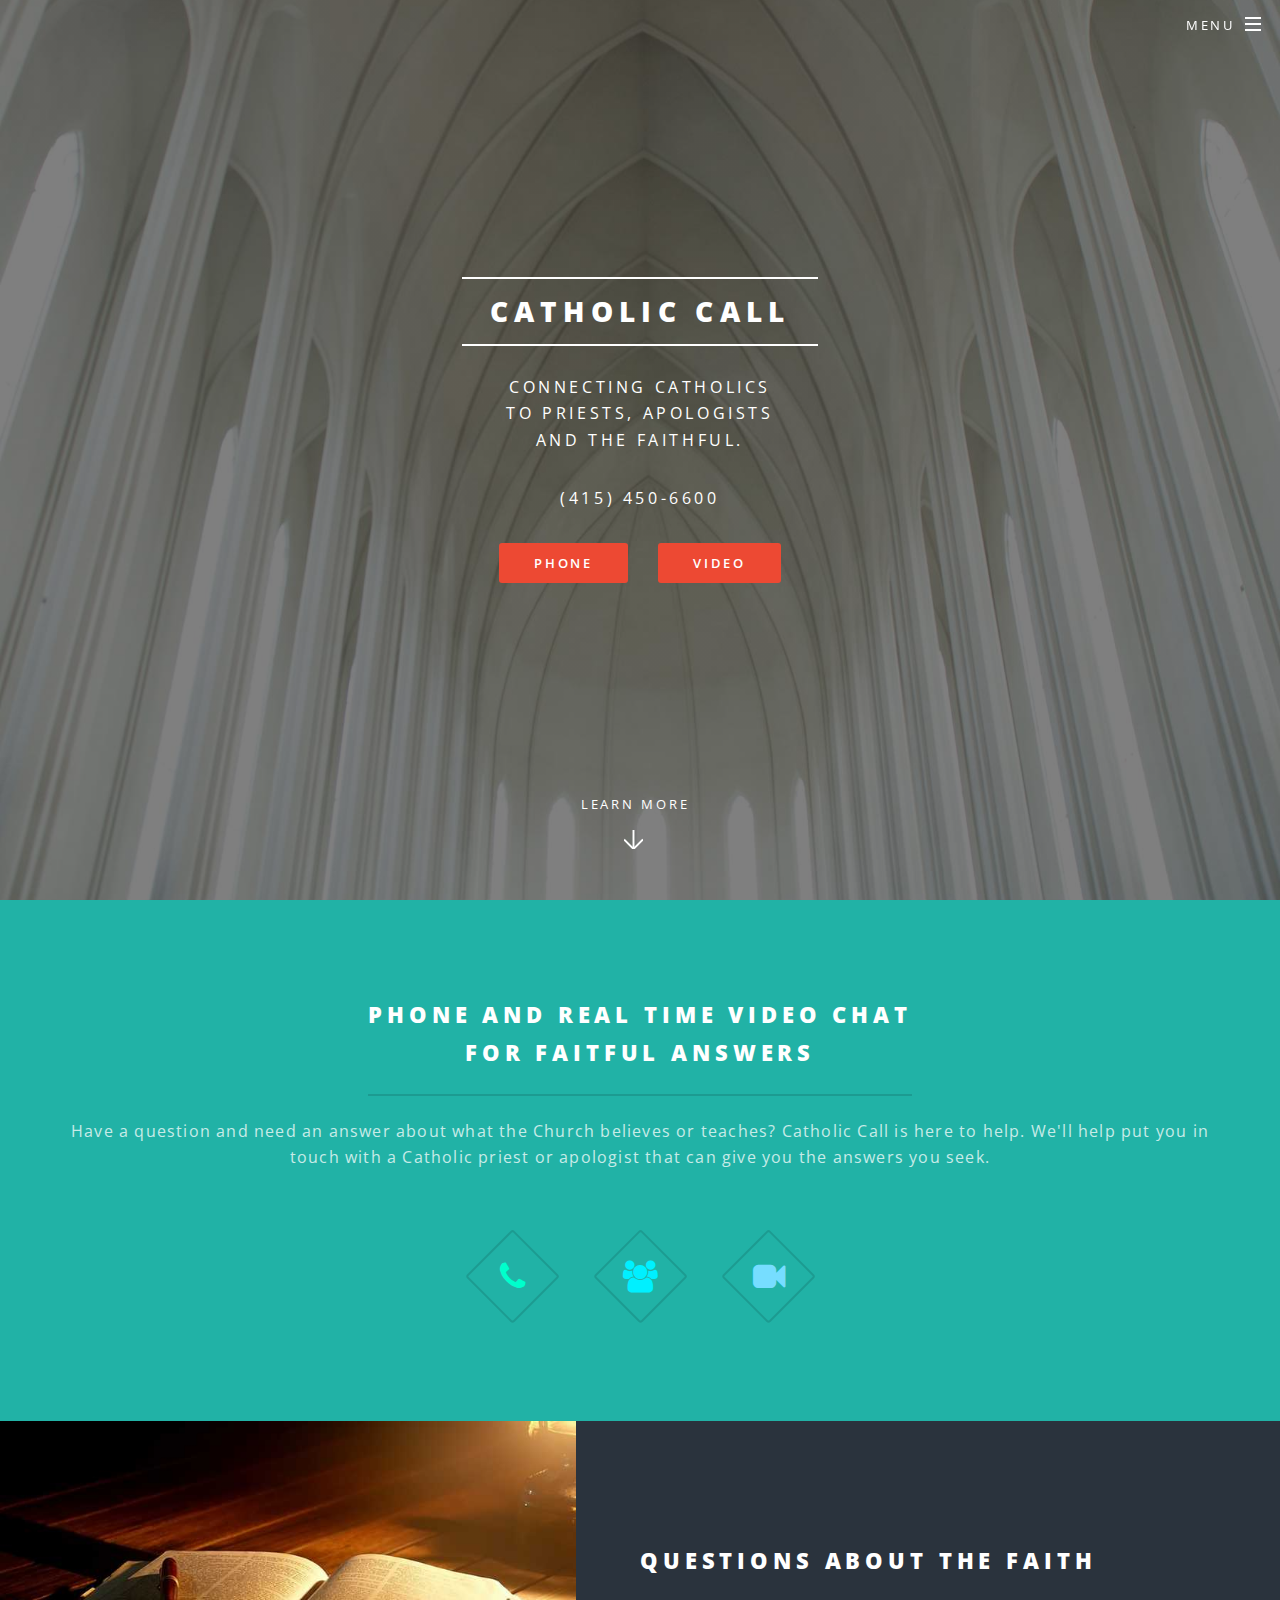
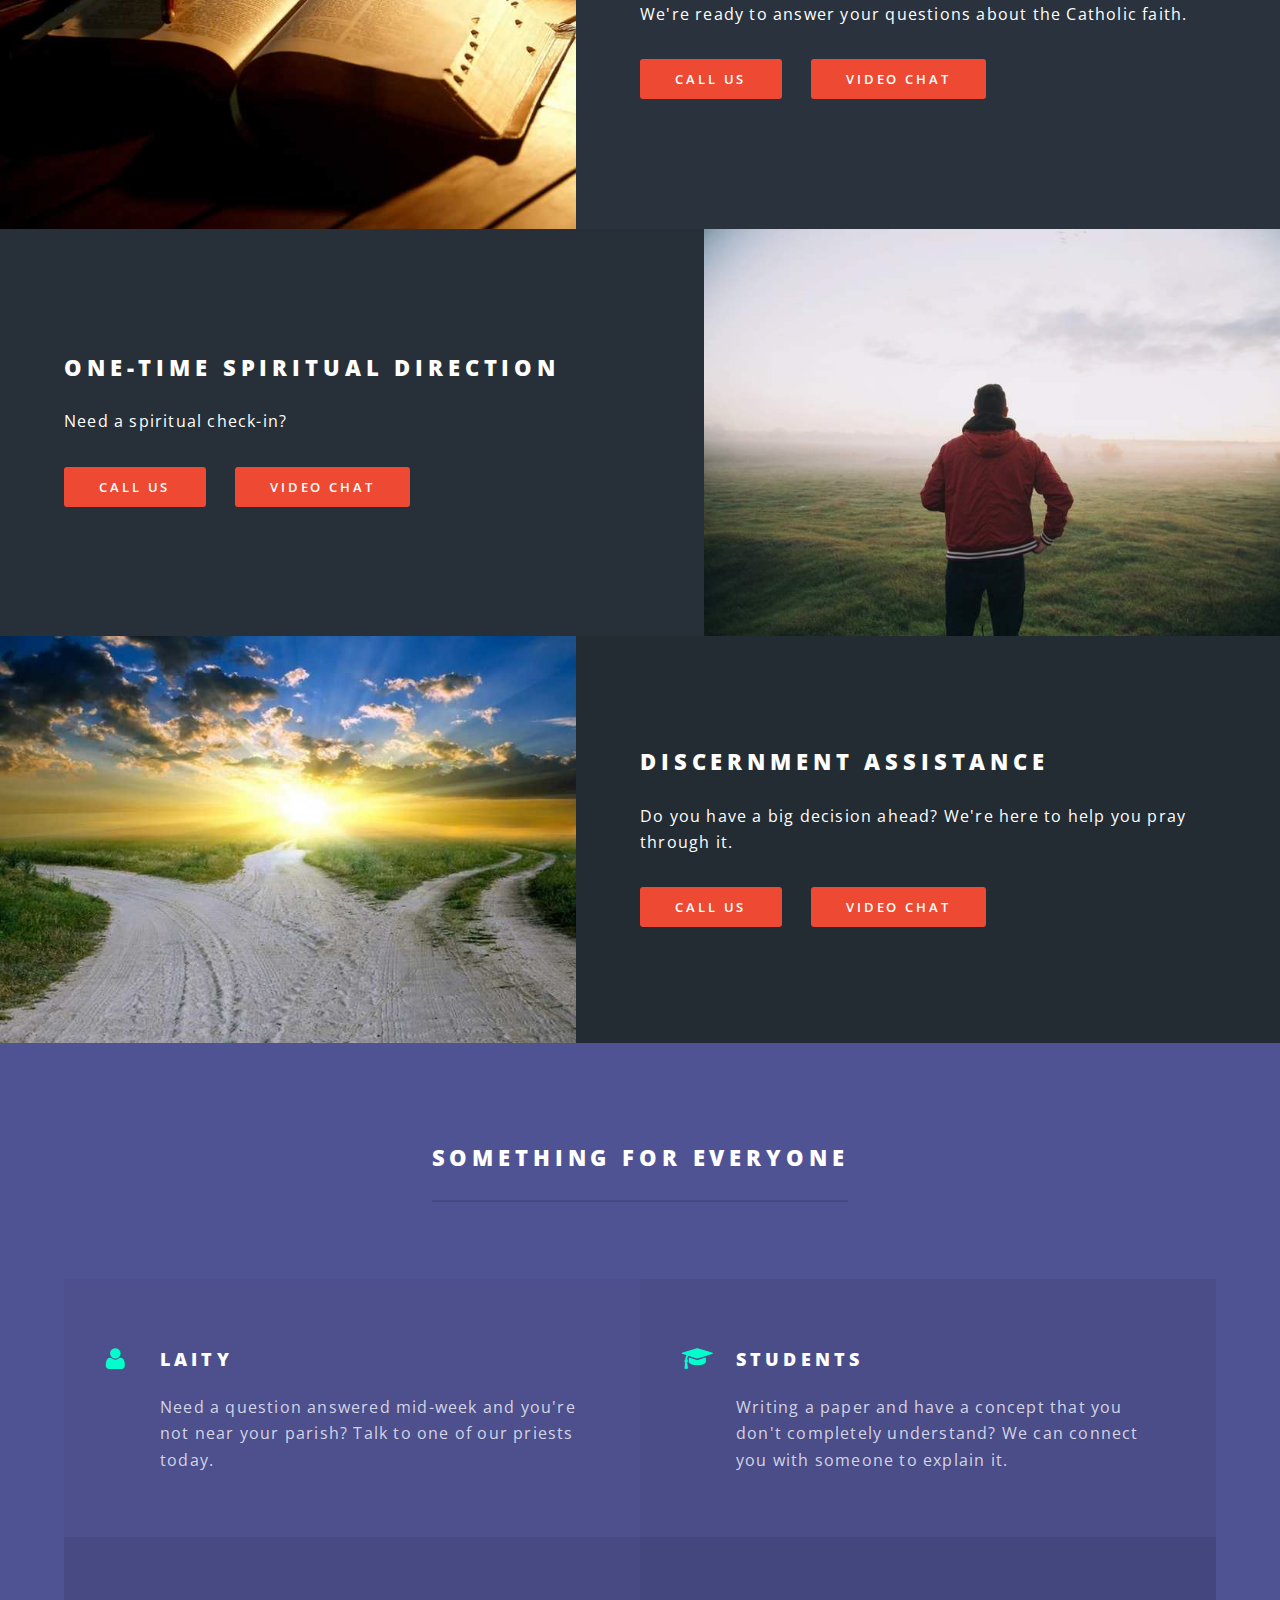
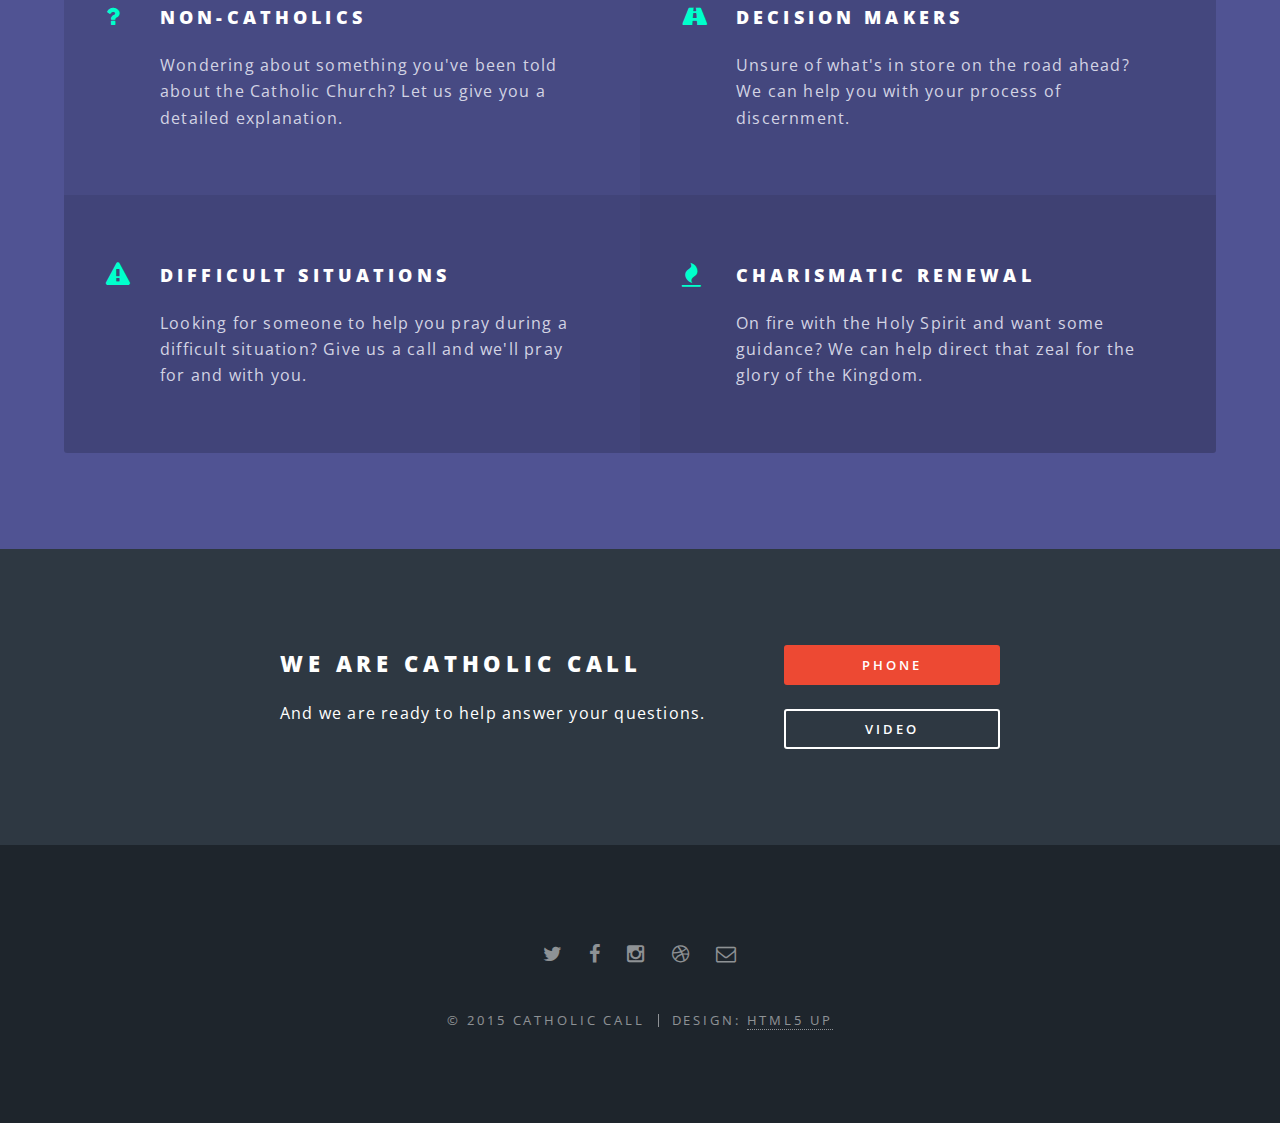
<file: index.html>
<!DOCTYPE HTML>
<!--
	Spectral by HTML5 UP
	html5up.net | @n33co
	Free for personal and commercial use under the CCA 3.0 license (html5up.net/license)
-->
<html>
	<head>
		<title>Catholic Call | Connecting Catholics</title>
		<meta charset="utf-8" />
		<meta name="viewport" content="width=device-width, initial-scale=1" />
		<!--[if lte IE 8]><script src="/assets/js/ie/html5shiv.js"></script><![endif]-->
		<link rel="stylesheet" href="/assets/css/main.css" />
		<!--[if lte IE 8]><link rel="stylesheet" href="/assets/css/ie8.css" /><![endif]-->
		<!--[if lte IE 9]><link rel="stylesheet" href="/assets/css/ie9.css" /><![endif]-->
	</head>
	<body class="landing">

		<!-- Page Wrapper -->
			<div id="page-wrapper">

				<!-- Header -->
					<header id="header" class="alt">
						<h1><a href="index.html">Catholic Call</a></h1>
						<nav id="nav">
							<ul>
								<li class="special">
									<a href="#menu" class="menuToggle"><span>Menu</span></a>
									<div id="menu">
										<ul>
                      <li><a href="index.html">Home</a></li>
                      <li><a href="call.html">Call Us</a></li>
                      <li><a href="video.html">Video Chat</a></li>
                      <li><a href="#">Log In</a></li>
                    </ul>
									</div>
								</li>
							</ul>
						</nav>
					</header>

				<!-- Banner -->
					<section id="banner">
						<div class="inner">
							<h2>Catholic Call</h2>
							<p>Connecting Catholics<br />
							to priests, apologists<br />
							and the faithful.</p>
							<p>(415) 450-6600</p>
							<ul class="actions">
								<li><a href="/call.html" class="button special">Phone</a></li>
                <li><a href="/video.html" class="button special">Video</a></li>
							</ul>
						</div>
						<a href="#one" class="more scrolly">Learn More</a>
					</section>

				<!-- One -->
					<section id="one" class="wrapper style1 special">
						<div class="inner">
							<header class="major">
								<h2>Phone and Real Time Video Chat<br />
								for Faitful Answers</h2>
								<p>Have a question and need an answer about what the Church believes or teaches? Catholic Call is here to help. We'll help put you in touch with a Catholic priest or apologist that can give you the answers you seek.</p>
							</header>
							<ul class="icons major">
								<li><span class="icon fa-phone major style1"><span class="label">Lorem</span></span></li>
								<li><span class="icon fa-users major style2"><span class="label">Ipsum</span></span></li>
								<li><span class="icon fa-video-camera major style3"><span class="label">Dolor</span></span></li>
							</ul>
						</div>
					</section>

				<!-- Two -->
					<section id="two" class="wrapper alt style2">
						<section class="spotlight">
							<div class="image"><img src="images/questions.jpg" alt="Questions" /></div><div class="content">
								<h2>Questions About the Faith</h2>
								<p>We're ready to answer your questions about the Catholic faith.</p>
                <ul class="actions">
                  <li><a href="/call.html" class="button special">Call Us</a></li>
                  <li><a href="/video.html" class="button special">Video Chat</a></li>
                </ul>
							</div>
						</section>
						<section class="spotlight">
							<div class="image"><img src="images/spiritual-direction.jpg" alt="Spiritual Direction" /></div><div class="content">
								<h2>One-Time Spiritual Direction</h2>
								<p>Need a spiritual check-in?</p>
                <ul class="actions">
                  <li><a href="/call.html" class="button special">Call Us</a></li>
                  <li><a href="/video.html" class="button special">Video Chat</a></li>
                </ul>
							</div>
						</section>
						<section class="spotlight">
							<div class="image"><img src="images/discern.jpg" alt="Discernment" /></div><div class="content">
								<h2>Discernment Assistance</h2>
								<p>Do you have a big decision ahead? We're here to help you pray through it.</p>
                <ul class="actions">
                  <li><a href="/call.html" class="button special">Call Us</a></li>
                  <li><a href="/video.html" class="button special">Video Chat</a></li>
                </ul>
							</div>
						</section>
					</section>

				<!-- Three -->
					<section id="three" class="wrapper style3 special">
						<div class="inner">
							<header class="major">
								<h2>Something for Everyone</h2>
								<!-- <p>At Catholic Call, we have something for everyone. Whether you just have a few questions, need a spiritual check-in, or want some help making a discernment decision, there's someone we can connect you with.</p> -->
							</header>
							<ul class="features">
								<li class="icon fa-user">
									<h3>Laity</h3>
									<p>Need a question answered mid-week and you're not near your parish? Talk to one of our priests today.</p>
								</li>
								<li class="icon fa-mortar-board">
									<h3>Students</h3>
									<p>Writing a paper and have a concept that you don't completely understand? We can connect you with someone to explain it.</p>
								</li>
								<li class="icon fa-question">
									<h3>Non-Catholics</h3>
									<p>Wondering about something you've been told about the Catholic Church? Let us give you a detailed explanation.</p>
								</li>
								<li class="icon fa-road">
									<h3>Decision Makers</h3>
									<p>Unsure of what's in store on the road ahead? We can help you with your process of discernment.</p>
								</li>
								<li class="icon fa-warning">
									<h3>Difficult Situations</h3>
									<p>Looking for someone to help you pray during a difficult situation? Give us a call and we'll pray for and with you.</p>
								</li>
								<li class="icon fa-fire">
									<h3>Charismatic Renewal</h3>
									<p>On fire with the Holy Spirit and want some guidance? We can help direct that zeal for the glory of the Kingdom.</p>
								</li>
							</ul>
						</div>
					</section>

				<!-- CTA -->
					<section id="cta" class="wrapper style4">
						<div class="inner">
							<header>
								<h2>We are Catholic Call</h2>
								<p>And we are ready to help answer your questions.</p>
							</header>
							<ul class="actions vertical">
								<li><a href="call.html" class="button fit special">Phone</a></li>
								<li><a href="video.html" class="button fit">Video</a></li>
							</ul>
						</div>
					</section>

				<!-- Footer -->
					<footer id="footer">
						<ul class="icons">
							<li><a href="#" class="icon fa-twitter"><span class="label">Twitter</span></a></li>
							<li><a href="#" class="icon fa-facebook"><span class="label">Facebook</span></a></li>
							<li><a href="#" class="icon fa-instagram"><span class="label">Instagram</span></a></li>
							<li><a href="#" class="icon fa-dribbble"><span class="label">Dribbble</span></a></li>
							<li><a href="#" class="icon fa-envelope-o"><span class="label">Email</span></a></li>
						</ul>
						<ul class="copyright">
							<li>&copy; 2015 Catholic Call</li><li>Design: <a href="http://html5up.net">HTML5 UP</a></li>
						</ul>
					</footer>

			</div>

		<!-- Scripts -->
			<script src="/assets/js/jquery.min.js"></script>
			<script src="/assets/js/jquery.scrollex.min.js"></script>
			<script src="/assets/js/jquery.scrolly.min.js"></script>
			<script src="/assets/js/skel.min.js"></script>
			<script src="/assets/js/util.js"></script>
			<!--[if lte IE 8]><script src="/assets/js/ie/respond.min.js"></script><![endif]-->
			<script src="/assets/js/main.js"></script>

	</body>
</html>
</file>
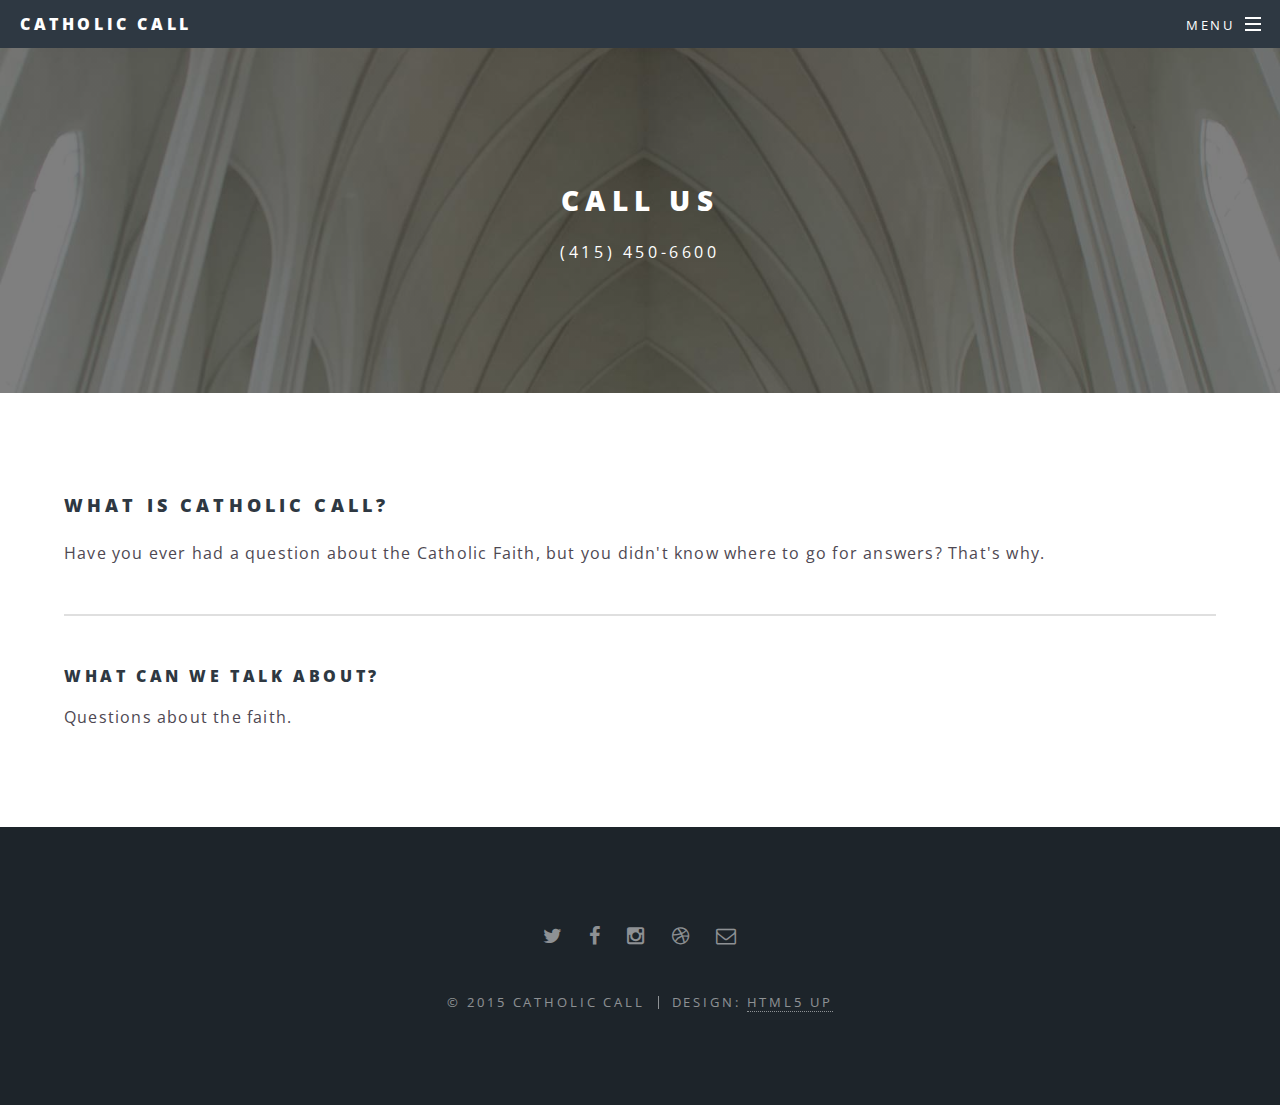
<file: call.html>
<!DOCTYPE HTML>
<!--
	Spectral by HTML5 UP
	html5up.net | @n33co
	Free for personal and commercial use under the CCA 3.0 license (html5up.net/license)
-->
<html>
	<head>
		<title>Call Us</title>
		<meta charset="utf-8" />
		<meta name="viewport" content="width=device-width, initial-scale=1" />
		<!--[if lte IE 8]><script src="/assets/js/ie/html5shiv.js"></script><![endif]-->
		<link rel="stylesheet" href="/assets/css/main.css" />
		<!--[if lte IE 8]><link rel="stylesheet" href="/assets/css/ie8.css" /><![endif]-->
		<!--[if lte IE 9]><link rel="stylesheet" href="/assets/css/ie9.css" /><![endif]-->
	</head>
	<body>

		<!-- Page Wrapper -->
			<div id="page-wrapper">

				<!-- Header -->
					<header id="header">
						<h1><a href="index.html">Catholic Call</a></h1>
						<nav id="nav">
							<ul>
								<li class="special">
									<a href="#menu" class="menuToggle"><span>Menu</span></a>
									<div id="menu">
										<ul>
                      <li><a href="index.html">Home</a></li>
                      <li><a href="call.html">Call Us</a></li>
                      <li><a href="video.html">Video Chat</a></li>
                      <li><a href="#">Log In</a></li>
                    </ul>
									</div>
								</li>
							</ul>
						</nav>
					</header>

				<!-- Main -->
					<article id="main">
						<header>
							<h2>Call us</h2>
							<p>(415) 450-6600</p>
						</header>
						<section class="wrapper style5">
							<div class="inner">

								<h3>What is Catholic Call?</h3>
								<p>Have you ever had a question about the Catholic Faith, but you didn't know where to go for answers? That's why.</p>

								<hr />

								<h4>What can we talk about?</h4>
								<p>Questions about the faith.</p>

							</div>
						</section>
					</article>

				<!-- Footer -->
					<footer id="footer">
						<ul class="icons">
							<li><a href="#" class="icon fa-twitter"><span class="label">Twitter</span></a></li>
							<li><a href="#" class="icon fa-facebook"><span class="label">Facebook</span></a></li>
							<li><a href="#" class="icon fa-instagram"><span class="label">Instagram</span></a></li>
							<li><a href="#" class="icon fa-dribbble"><span class="label">Dribbble</span></a></li>
							<li><a href="#" class="icon fa-envelope-o"><span class="label">Email</span></a></li>
						</ul>
						<ul class="copyright">
							<li>&copy; 2015 Catholic Call</li><li>Design: <a href="http://html5up.net">HTML5 UP</a></li>
						</ul>
					</footer>

			</div>

		<!-- Scripts -->
			<script src="/assets/js/jquery.min.js"></script>
			<script src="/assets/js/jquery.scrollex.min.js"></script>
			<script src="/assets/js/jquery.scrolly.min.js"></script>
			<script src="/assets/js/skel.min.js"></script>
			<script src="/assets/js/util.js"></script>
			<!--[if lte IE 8]><script src="/assets/js/ie/respond.min.js"></script><![endif]-->
			<script src="/assets/js/main.js"></script>

	</body>
</html>
</file>
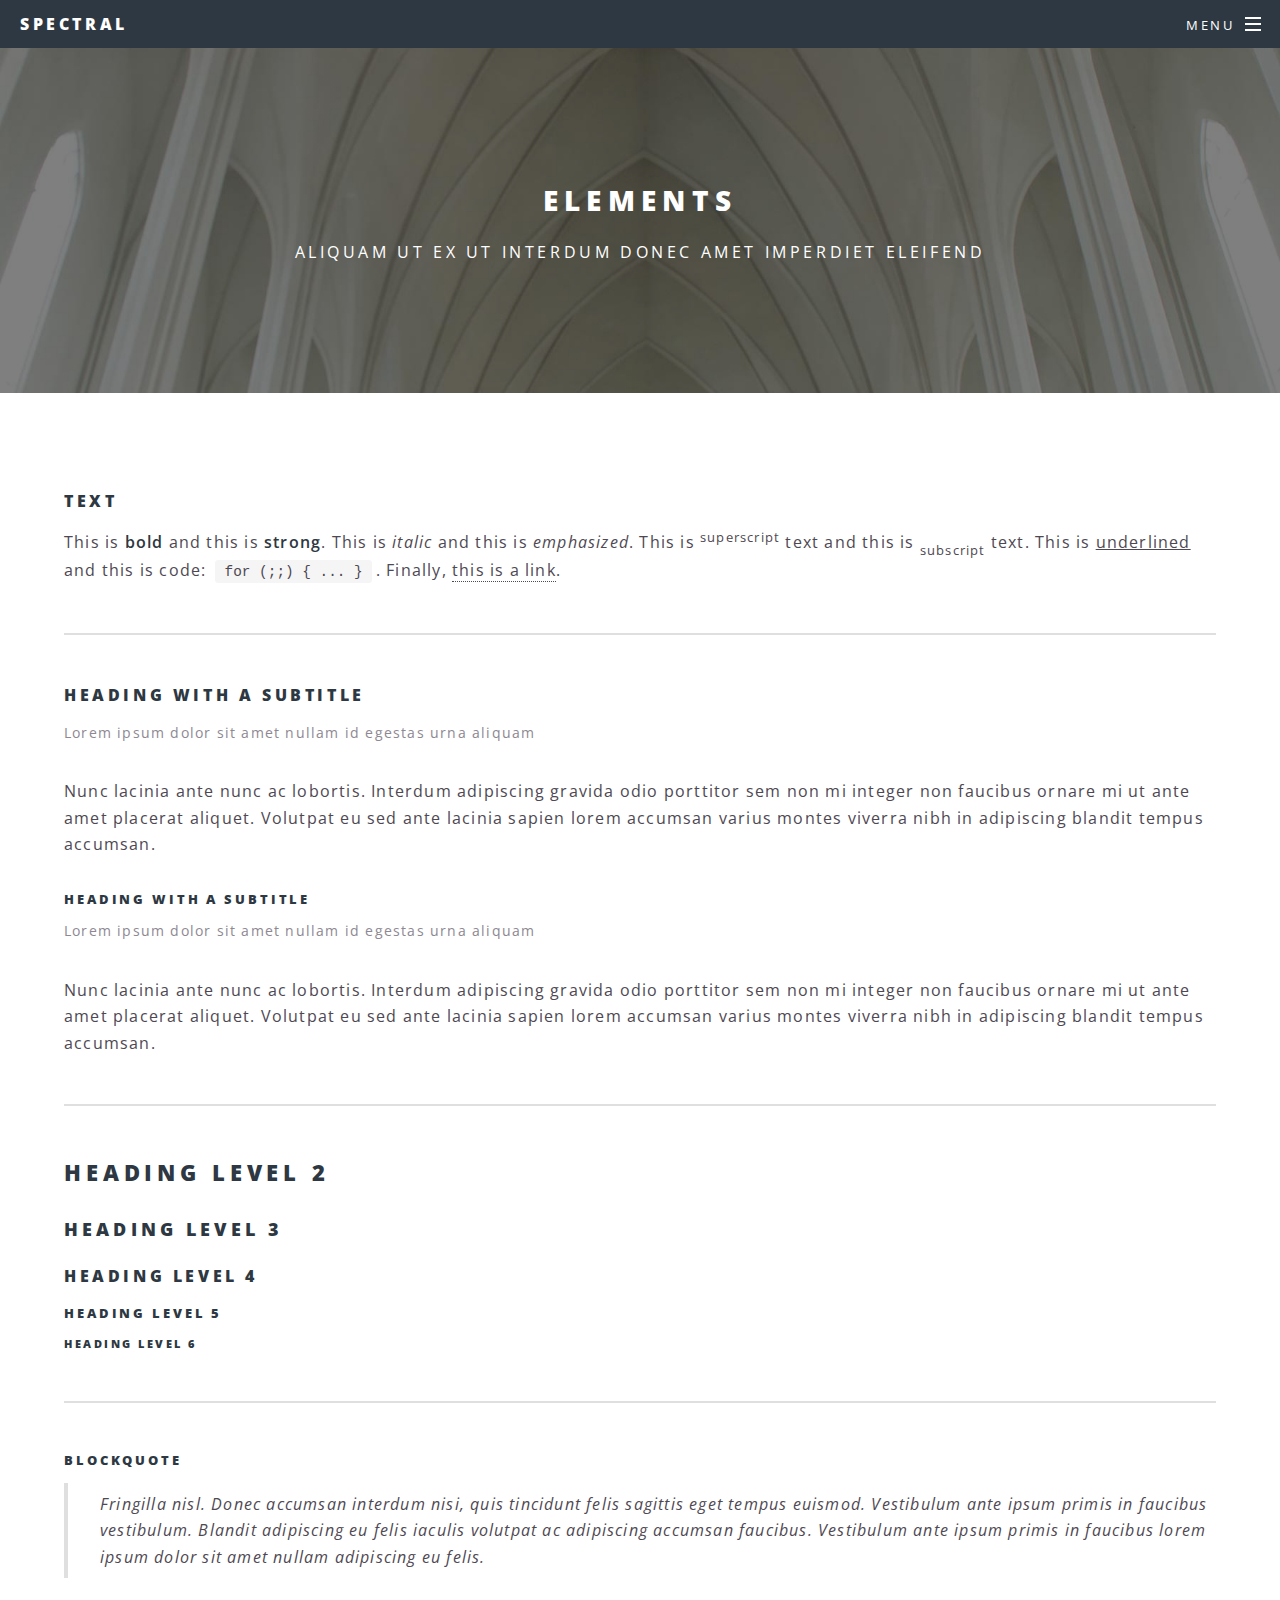
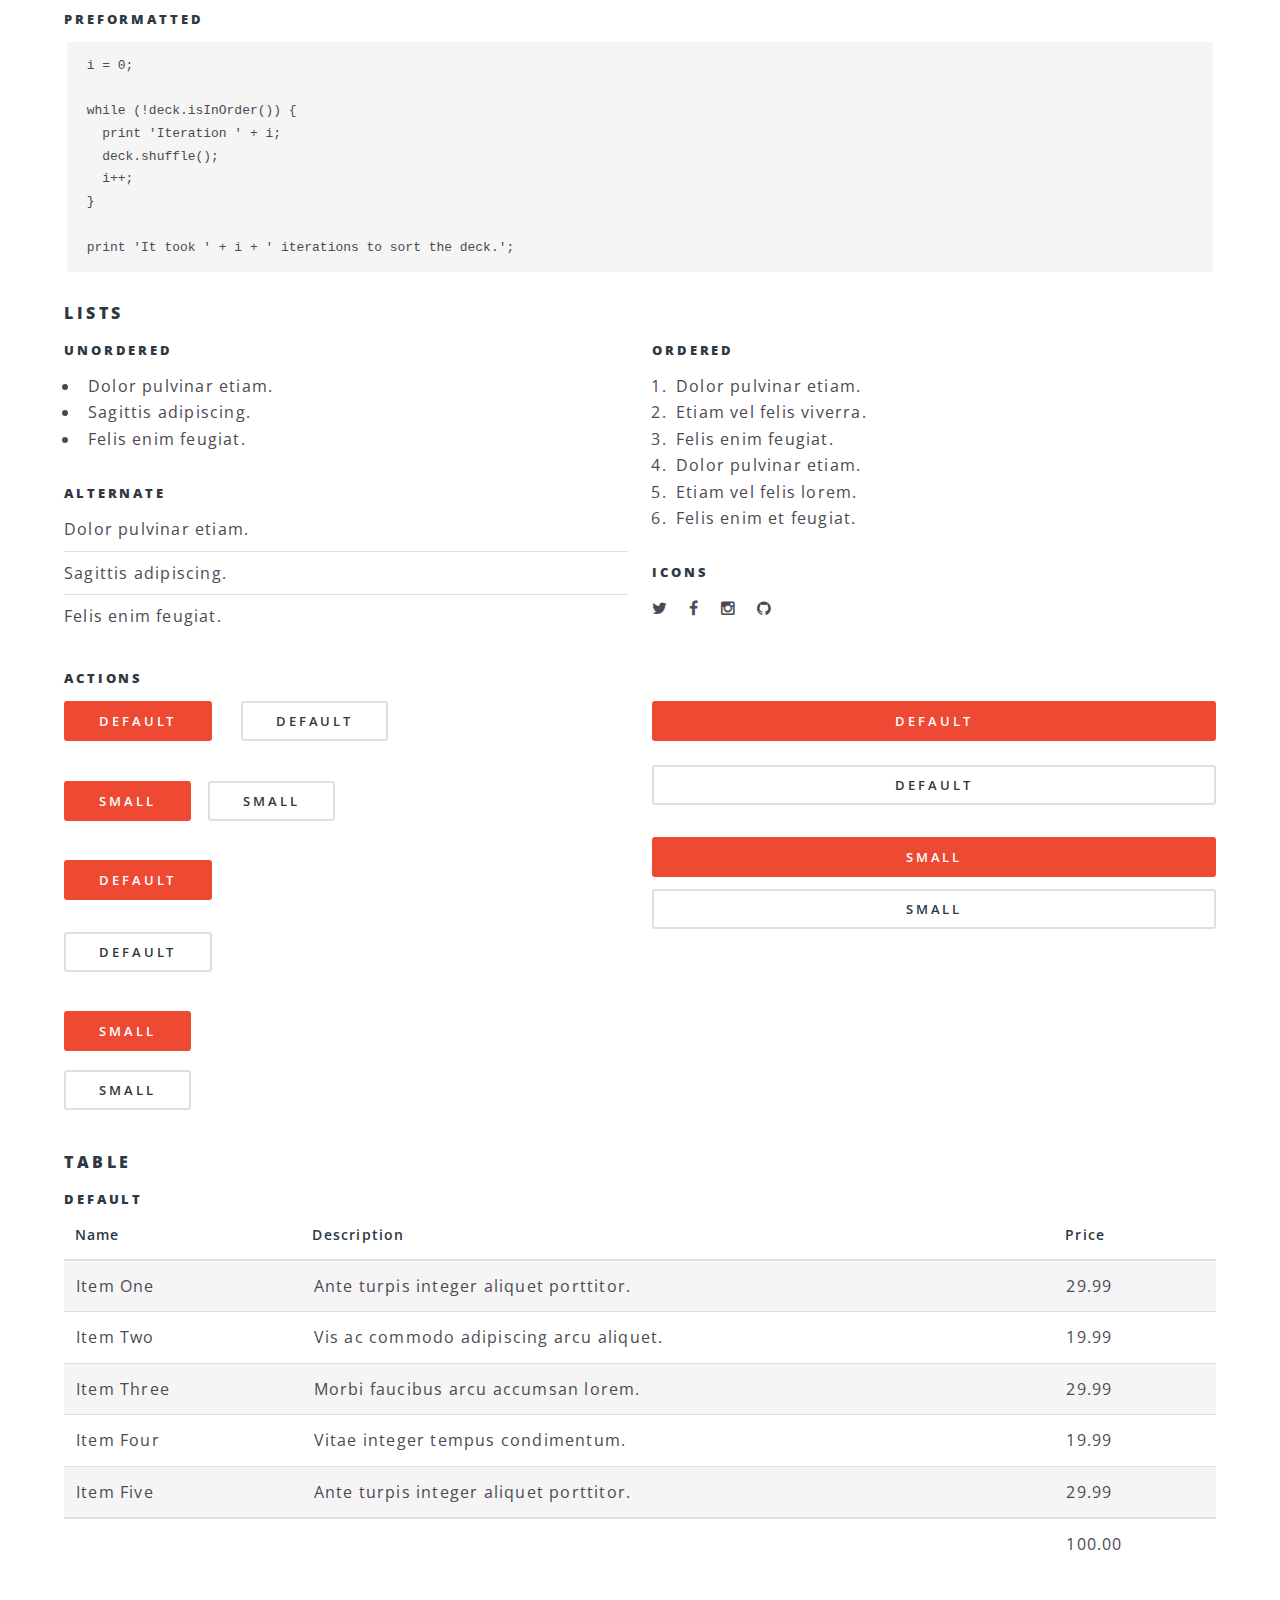
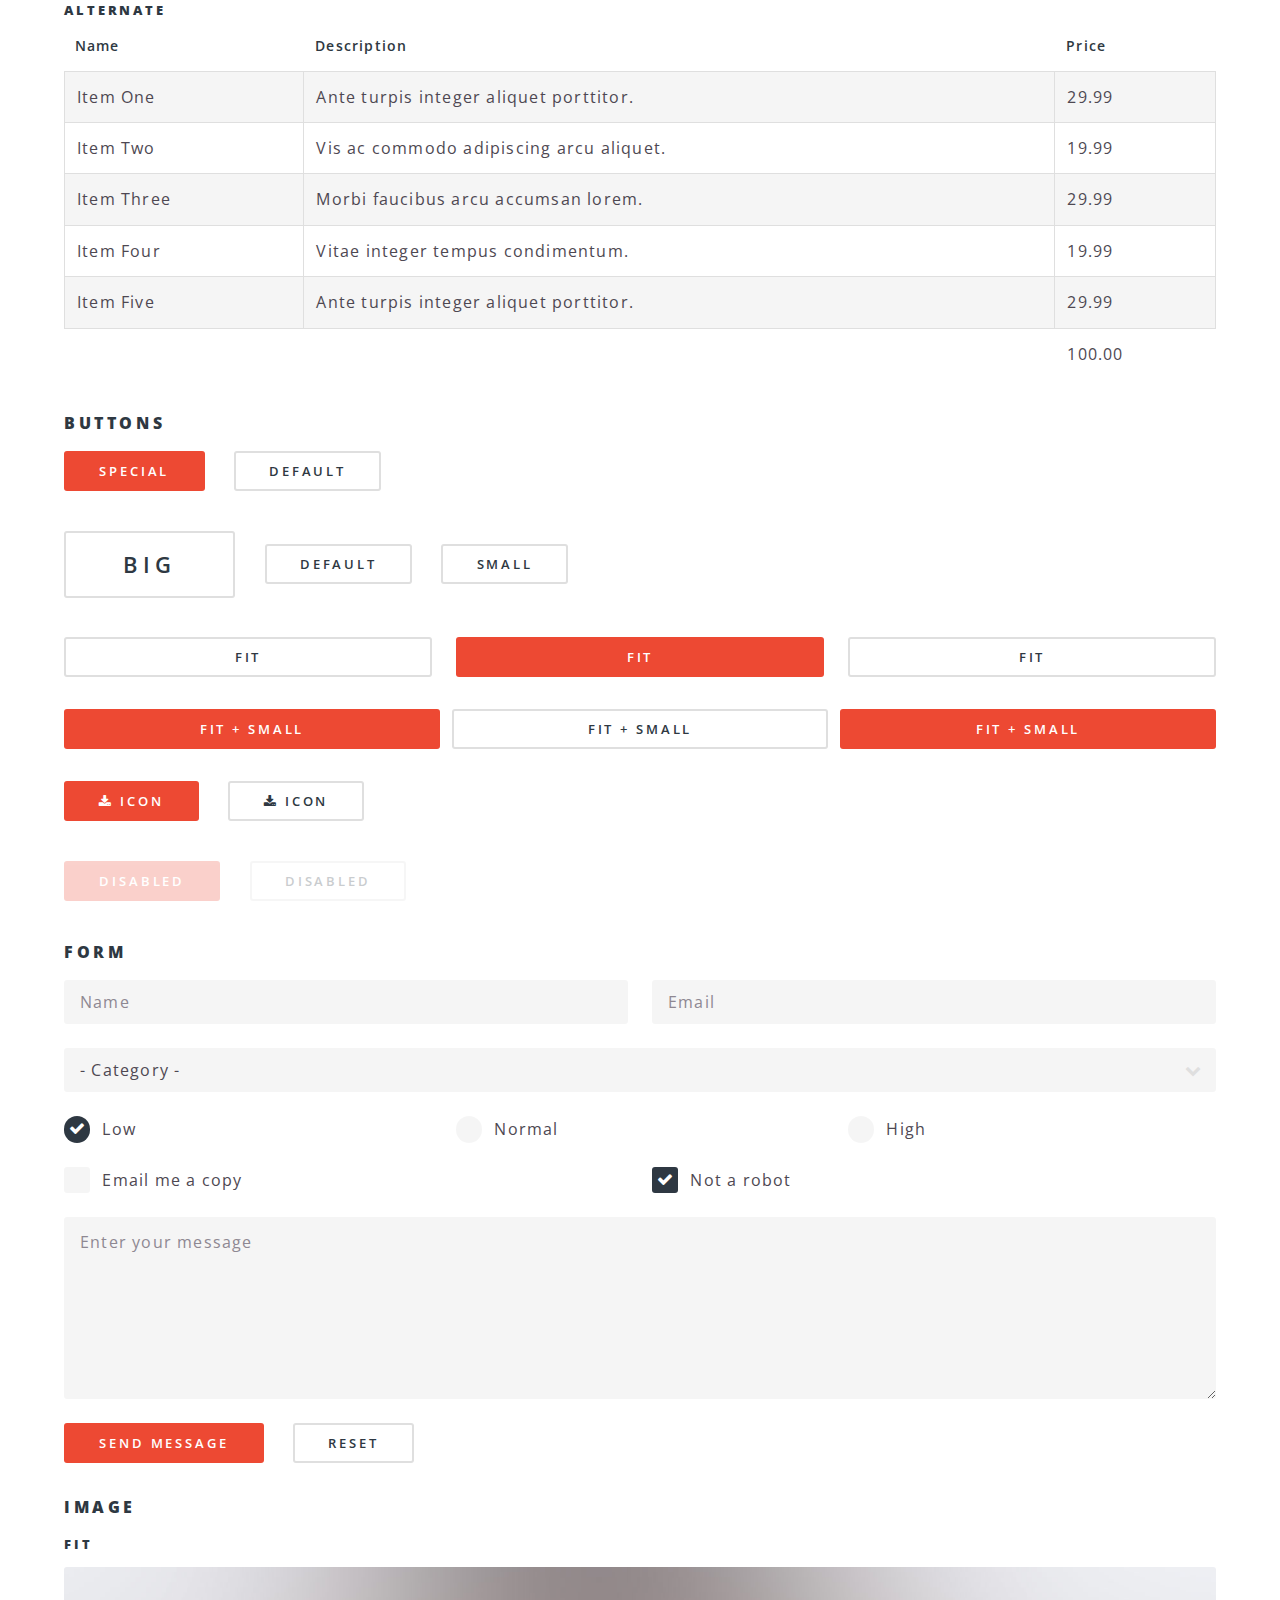
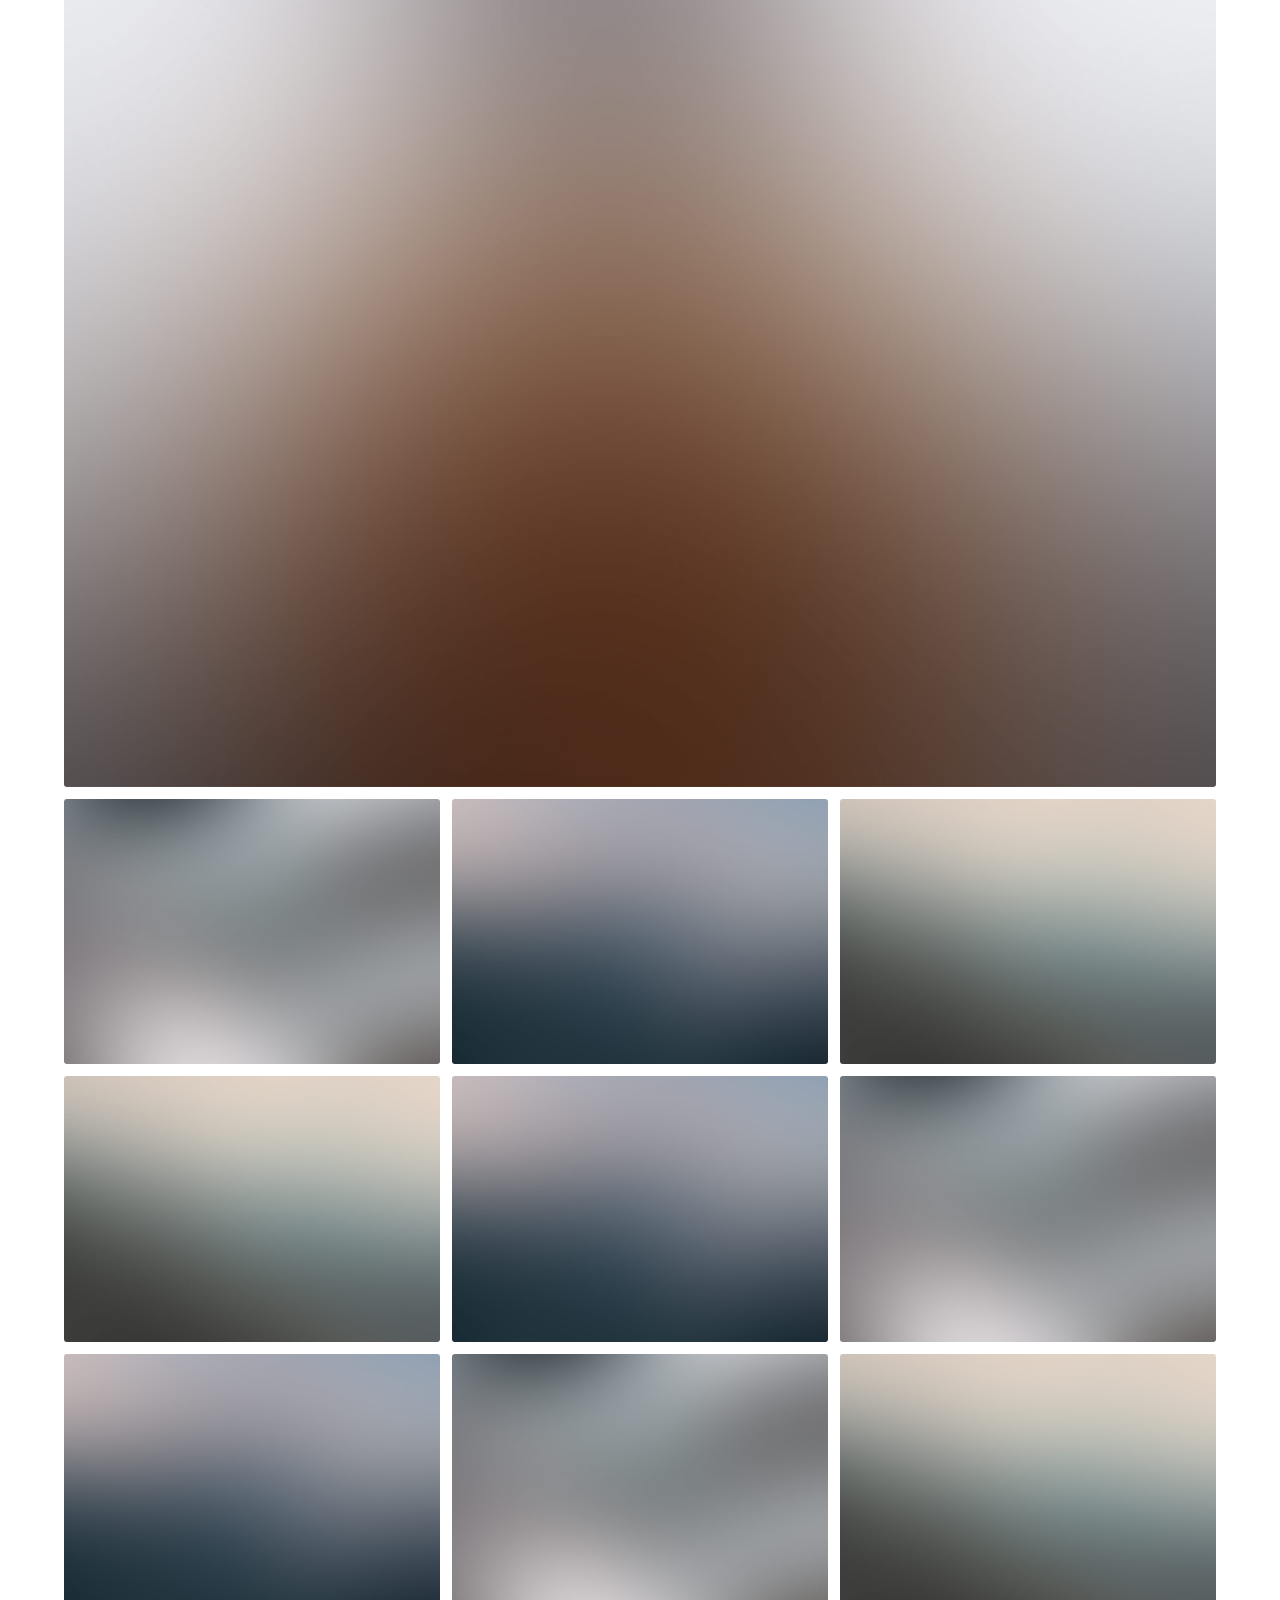
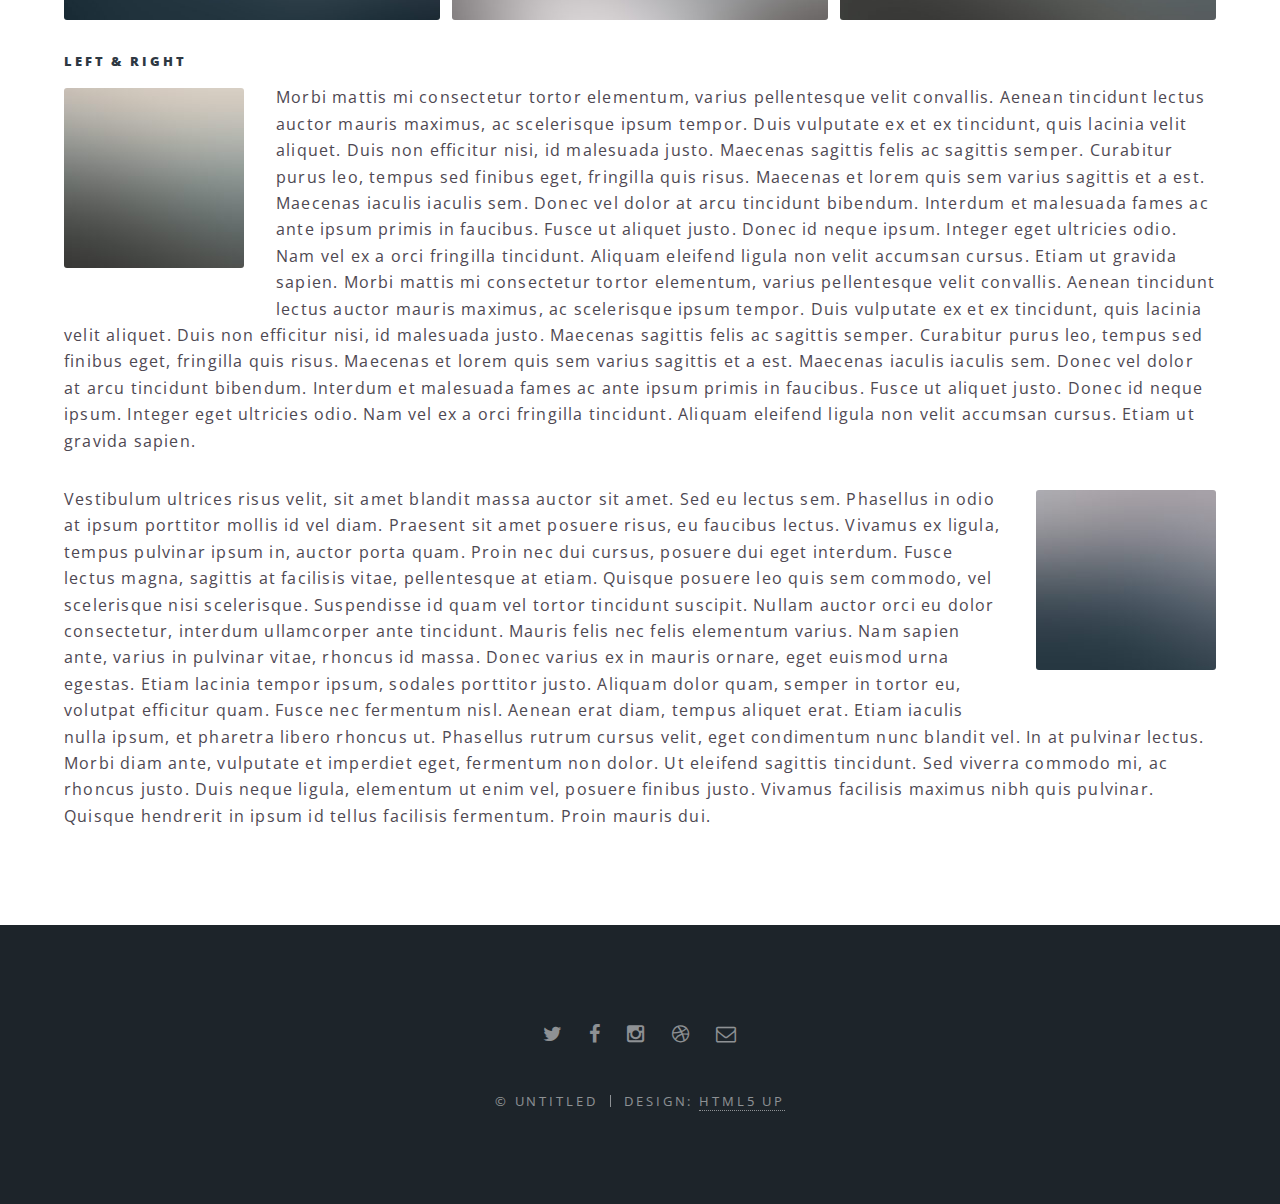
<file: elements.html>
<!DOCTYPE HTML>
<!--
	Spectral by HTML5 UP
	html5up.net | @n33co
	Free for personal and commercial use under the CCA 3.0 license (html5up.net/license)
-->
<html>
	<head>
		<title>Elements - Spectral by HTML5 UP</title>
		<meta charset="utf-8" />
		<meta name="viewport" content="width=device-width, initial-scale=1" />
		<!--[if lte IE 8]><script src="assets/js/ie/html5shiv.js"></script><![endif]-->
		<link rel="stylesheet" href="assets/css/main.css" />
		<!--[if lte IE 8]><link rel="stylesheet" href="assets/css/ie8.css" /><![endif]-->
		<!--[if lte IE 9]><link rel="stylesheet" href="assets/css/ie9.css" /><![endif]-->
	</head>
	<body>

		<!-- Page Wrapper -->
			<div id="page-wrapper">

				<!-- Header -->
					<header id="header">
						<h1><a href="index.html">Spectral</a></h1>
						<nav id="nav">
							<ul>
								<li class="special">
									<a href="#menu" class="menuToggle"><span>Menu</span></a>
									<div id="menu">
										<ul>
											<li><a href="index.html">Home</a></li>
											<li><a href="generic.html">Generic</a></li>
											<li><a href="elements.html">Elements</a></li>
											<li><a href="#">Sign Up</a></li>
											<li><a href="#">Log In</a></li>
										</ul>
									</div>
								</li>
							</ul>
						</nav>
					</header>

				<!-- Main -->
					<article id="main">
						<header>
							<h2>Elements</h2>
							<p>Aliquam ut ex ut interdum donec amet imperdiet eleifend</p>
						</header>
						<section class="wrapper style5">
							<div class="inner">

								<section>
									<h4>Text</h4>
									<p>This is <b>bold</b> and this is <strong>strong</strong>. This is <i>italic</i> and this is <em>emphasized</em>.
									This is <sup>superscript</sup> text and this is <sub>subscript</sub> text.
									This is <u>underlined</u> and this is code: <code>for (;;) { ... }</code>. Finally, <a href="#">this is a link</a>.</p>
									<hr />
									<header>
										<h4>Heading with a Subtitle</h4>
										<p>Lorem ipsum dolor sit amet nullam id egestas urna aliquam</p>
									</header>
									<p>Nunc lacinia ante nunc ac lobortis. Interdum adipiscing gravida odio porttitor sem non mi integer non faucibus ornare mi ut ante amet placerat aliquet. Volutpat eu sed ante lacinia sapien lorem accumsan varius montes viverra nibh in adipiscing blandit tempus accumsan.</p>
									<header>
										<h5>Heading with a Subtitle</h5>
										<p>Lorem ipsum dolor sit amet nullam id egestas urna aliquam</p>
									</header>
									<p>Nunc lacinia ante nunc ac lobortis. Interdum adipiscing gravida odio porttitor sem non mi integer non faucibus ornare mi ut ante amet placerat aliquet. Volutpat eu sed ante lacinia sapien lorem accumsan varius montes viverra nibh in adipiscing blandit tempus accumsan.</p>
									<hr />
									<h2>Heading Level 2</h2>
									<h3>Heading Level 3</h3>
									<h4>Heading Level 4</h4>
									<h5>Heading Level 5</h5>
									<h6>Heading Level 6</h6>
									<hr />
									<h5>Blockquote</h5>
									<blockquote>Fringilla nisl. Donec accumsan interdum nisi, quis tincidunt felis sagittis eget tempus euismod. Vestibulum ante ipsum primis in faucibus vestibulum. Blandit adipiscing eu felis iaculis volutpat ac adipiscing accumsan faucibus. Vestibulum ante ipsum primis in faucibus lorem ipsum dolor sit amet nullam adipiscing eu felis.</blockquote>
									<h5>Preformatted</h5>
									<pre><code>i = 0;

while (!deck.isInOrder()) {
  print 'Iteration ' + i;
  deck.shuffle();
  i++;
}

print 'It took ' + i + ' iterations to sort the deck.';</code></pre>
								</section>

								<section>
									<h4>Lists</h4>
									<div class="row">
										<div class="6u 12u$(medium)">
											<h5>Unordered</h5>
											<ul>
												<li>Dolor pulvinar etiam.</li>
												<li>Sagittis adipiscing.</li>
												<li>Felis enim feugiat.</li>
											</ul>
											<h5>Alternate</h5>
											<ul class="alt">
												<li>Dolor pulvinar etiam.</li>
												<li>Sagittis adipiscing.</li>
												<li>Felis enim feugiat.</li>
											</ul>
										</div>
										<div class="6u$ 12u$(medium)">
											<h5>Ordered</h5>
											<ol>
												<li>Dolor pulvinar etiam.</li>
												<li>Etiam vel felis viverra.</li>
												<li>Felis enim feugiat.</li>
												<li>Dolor pulvinar etiam.</li>
												<li>Etiam vel felis lorem.</li>
												<li>Felis enim et feugiat.</li>
											</ol>
											<h5>Icons</h5>
											<ul class="icons">
												<li><a href="#" class="icon fa-twitter"><span class="label">Twitter</span></a></li>
												<li><a href="#" class="icon fa-facebook"><span class="label">Facebook</span></a></li>
												<li><a href="#" class="icon fa-instagram"><span class="label">Instagram</span></a></li>
												<li><a href="#" class="icon fa-github"><span class="label">Github</span></a></li>
											</ul>
										</div>
									</div>
									<h5>Actions</h5>
									<div class="row">
										<div class="6u 12u$(medium)">
											<ul class="actions">
												<li><a href="#" class="button special">Default</a></li>
												<li><a href="#" class="button">Default</a></li>
											</ul>
											<ul class="actions small">
												<li><a href="#" class="button special small">Small</a></li>
												<li><a href="#" class="button small">Small</a></li>
											</ul>
											<ul class="actions vertical">
												<li><a href="#" class="button special">Default</a></li>
												<li><a href="#" class="button">Default</a></li>
											</ul>
											<ul class="actions vertical small">
												<li><a href="#" class="button special small">Small</a></li>
												<li><a href="#" class="button small">Small</a></li>
											</ul>
										</div>
										<div class="6u 12u$(medium)">
											<ul class="actions vertical">
												<li><a href="#" class="button special fit">Default</a></li>
												<li><a href="#" class="button fit">Default</a></li>
											</ul>
											<ul class="actions vertical small">
												<li><a href="#" class="button special small fit">Small</a></li>
												<li><a href="#" class="button small fit">Small</a></li>
											</ul>
										</div>
									</div>
								</section>

								<section>
									<h4>Table</h4>
									<h5>Default</h5>
									<div class="table-wrapper">
										<table>
											<thead>
												<tr>
													<th>Name</th>
													<th>Description</th>
													<th>Price</th>
												</tr>
											</thead>
											<tbody>
												<tr>
													<td>Item One</td>
													<td>Ante turpis integer aliquet porttitor.</td>
													<td>29.99</td>
												</tr>
												<tr>
													<td>Item Two</td>
													<td>Vis ac commodo adipiscing arcu aliquet.</td>
													<td>19.99</td>
												</tr>
												<tr>
													<td>Item Three</td>
													<td> Morbi faucibus arcu accumsan lorem.</td>
													<td>29.99</td>
												</tr>
												<tr>
													<td>Item Four</td>
													<td>Vitae integer tempus condimentum.</td>
													<td>19.99</td>
												</tr>
												<tr>
													<td>Item Five</td>
													<td>Ante turpis integer aliquet porttitor.</td>
													<td>29.99</td>
												</tr>
											</tbody>
											<tfoot>
												<tr>
													<td colspan="2"></td>
													<td>100.00</td>
												</tr>
											</tfoot>
										</table>
									</div>

									<h5>Alternate</h5>
									<div class="table-wrapper">
										<table class="alt">
											<thead>
												<tr>
													<th>Name</th>
													<th>Description</th>
													<th>Price</th>
												</tr>
											</thead>
											<tbody>
												<tr>
													<td>Item One</td>
													<td>Ante turpis integer aliquet porttitor.</td>
													<td>29.99</td>
												</tr>
												<tr>
													<td>Item Two</td>
													<td>Vis ac commodo adipiscing arcu aliquet.</td>
													<td>19.99</td>
												</tr>
												<tr>
													<td>Item Three</td>
													<td> Morbi faucibus arcu accumsan lorem.</td>
													<td>29.99</td>
												</tr>
												<tr>
													<td>Item Four</td>
													<td>Vitae integer tempus condimentum.</td>
													<td>19.99</td>
												</tr>
												<tr>
													<td>Item Five</td>
													<td>Ante turpis integer aliquet porttitor.</td>
													<td>29.99</td>
												</tr>
											</tbody>
											<tfoot>
												<tr>
													<td colspan="2"></td>
													<td>100.00</td>
												</tr>
											</tfoot>
										</table>
									</div>
								</section>

								<section>
									<h4>Buttons</h4>
									<ul class="actions">
										<li><a href="#" class="button special">Special</a></li>
										<li><a href="#" class="button">Default</a></li>
									</ul>
									<ul class="actions">
										<li><a href="#" class="button big">Big</a></li>
										<li><a href="#" class="button">Default</a></li>
										<li><a href="#" class="button small">Small</a></li>
									</ul>
									<ul class="actions fit">
										<li><a href="#" class="button fit">Fit</a></li>
										<li><a href="#" class="button special fit">Fit</a></li>
										<li><a href="#" class="button fit">Fit</a></li>
									</ul>
									<ul class="actions fit small">
										<li><a href="#" class="button special fit small">Fit + Small</a></li>
										<li><a href="#" class="button fit small">Fit + Small</a></li>
										<li><a href="#" class="button special fit small">Fit + Small</a></li>
									</ul>
									<ul class="actions">
										<li><a href="#" class="button special icon fa-download">Icon</a></li>
										<li><a href="#" class="button icon fa-download">Icon</a></li>
									</ul>
									<ul class="actions">
										<li><span class="button special disabled">Disabled</span></li>
										<li><span class="button disabled">Disabled</span></li>
									</ul>
								</section>

								<section>
									<h4>Form</h4>
									<form method="post" action="#">
										<div class="row uniform">
											<div class="6u 12u$(xsmall)">
												<input type="text" name="demo-name" id="demo-name" value="" placeholder="Name" />
											</div>
											<div class="6u$ 12u$(xsmall)">
												<input type="email" name="demo-email" id="demo-email" value="" placeholder="Email" />
											</div>
											<div class="12u$">
												<div class="select-wrapper">
													<select name="demo-category" id="demo-category">
														<option value="">- Category -</option>
														<option value="1">Manufacturing</option>
														<option value="1">Shipping</option>
														<option value="1">Administration</option>
														<option value="1">Human Resources</option>
													</select>
												</div>
											</div>
											<div class="4u 12u$(small)">
												<input type="radio" id="demo-priority-low" name="demo-priority" checked>
												<label for="demo-priority-low">Low</label>
											</div>
											<div class="4u 12u$(small)">
												<input type="radio" id="demo-priority-normal" name="demo-priority">
												<label for="demo-priority-normal">Normal</label>
											</div>
											<div class="4u$ 12u$(small)">
												<input type="radio" id="demo-priority-high" name="demo-priority">
												<label for="demo-priority-high">High</label>
											</div>
											<div class="6u 12u$(small)">
												<input type="checkbox" id="demo-copy" name="demo-copy">
												<label for="demo-copy">Email me a copy</label>
											</div>
											<div class="6u$ 12u$(small)">
												<input type="checkbox" id="demo-human" name="demo-human" checked>
												<label for="demo-human">Not a robot</label>
											</div>
											<div class="12u$">
												<textarea name="demo-message" id="demo-message" placeholder="Enter your message" rows="6"></textarea>
											</div>
											<div class="12u$">
												<ul class="actions">
													<li><input type="submit" value="Send Message" class="special" /></li>
													<li><input type="reset" value="Reset" /></li>
												</ul>
											</div>
										</div>
									</form>
								</section>

								<section>
									<h4>Image</h4>
									<h5>Fit</h5>
									<div class="box alt">
										<div class="row uniform 50%">
											<div class="12u"><span class="image fit"><img src="images/banner.jpg" alt="" /></span></div>
											<div class="4u"><span class="image fit"><img src="images/pic01.jpg" alt="" /></span></div>
											<div class="4u"><span class="image fit"><img src="images/pic02.jpg" alt="" /></span></div>
											<div class="4u"><span class="image fit"><img src="images/pic03.jpg" alt="" /></span></div>
											<div class="4u"><span class="image fit"><img src="images/pic03.jpg" alt="" /></span></div>
											<div class="4u"><span class="image fit"><img src="images/pic02.jpg" alt="" /></span></div>
											<div class="4u"><span class="image fit"><img src="images/pic01.jpg" alt="" /></span></div>
											<div class="4u"><span class="image fit"><img src="images/pic02.jpg" alt="" /></span></div>
											<div class="4u"><span class="image fit"><img src="images/pic01.jpg" alt="" /></span></div>
											<div class="4u"><span class="image fit"><img src="images/pic03.jpg" alt="" /></span></div>
										</div>
									</div>
									<h5>Left &amp; Right</h5>
									<p><span class="image left"><img src="images/pic04.jpg" alt="" /></span>Morbi mattis mi consectetur tortor elementum, varius pellentesque velit convallis. Aenean tincidunt lectus auctor mauris maximus, ac scelerisque ipsum tempor. Duis vulputate ex et ex tincidunt, quis lacinia velit aliquet. Duis non efficitur nisi, id malesuada justo. Maecenas sagittis felis ac sagittis semper. Curabitur purus leo, tempus sed finibus eget, fringilla quis risus. Maecenas et lorem quis sem varius sagittis et a est. Maecenas iaculis iaculis sem. Donec vel dolor at arcu tincidunt bibendum. Interdum et malesuada fames ac ante ipsum primis in faucibus. Fusce ut aliquet justo. Donec id neque ipsum. Integer eget ultricies odio. Nam vel ex a orci fringilla tincidunt. Aliquam eleifend ligula non velit accumsan cursus. Etiam ut gravida sapien. Morbi mattis mi consectetur tortor elementum, varius pellentesque velit convallis. Aenean tincidunt lectus auctor mauris maximus, ac scelerisque ipsum tempor. Duis vulputate ex et ex tincidunt, quis lacinia velit aliquet. Duis non efficitur nisi, id malesuada justo. Maecenas sagittis felis ac sagittis semper. Curabitur purus leo, tempus sed finibus eget, fringilla quis risus. Maecenas et lorem quis sem varius sagittis et a est. Maecenas iaculis iaculis sem. Donec vel dolor at arcu tincidunt bibendum. Interdum et malesuada fames ac ante ipsum primis in faucibus. Fusce ut aliquet justo. Donec id neque ipsum. Integer eget ultricies odio. Nam vel ex a orci fringilla tincidunt. Aliquam eleifend ligula non velit accumsan cursus. Etiam ut gravida sapien.</p>
									<p><span class="image right"><img src="images/pic05.jpg" alt="" /></span>Vestibulum ultrices risus velit, sit amet blandit massa auctor sit amet. Sed eu lectus sem. Phasellus in odio at ipsum porttitor mollis id vel diam. Praesent sit amet posuere risus, eu faucibus lectus. Vivamus ex ligula, tempus pulvinar ipsum in, auctor porta quam. Proin nec dui cursus, posuere dui eget interdum. Fusce lectus magna, sagittis at facilisis vitae, pellentesque at etiam. Quisque posuere leo quis sem commodo, vel scelerisque nisi scelerisque. Suspendisse id quam vel tortor tincidunt suscipit. Nullam auctor orci eu dolor consectetur, interdum ullamcorper ante tincidunt. Mauris felis nec felis elementum varius. Nam sapien ante, varius in pulvinar vitae, rhoncus id massa. Donec varius ex in mauris ornare, eget euismod urna egestas. Etiam lacinia tempor ipsum, sodales porttitor justo. Aliquam dolor quam, semper in tortor eu, volutpat efficitur quam. Fusce nec fermentum nisl. Aenean erat diam, tempus aliquet erat. Etiam iaculis nulla ipsum, et pharetra libero rhoncus ut. Phasellus rutrum cursus velit, eget condimentum nunc blandit vel. In at pulvinar lectus. Morbi diam ante, vulputate et imperdiet eget, fermentum non dolor. Ut eleifend sagittis tincidunt. Sed viverra commodo mi, ac rhoncus justo. Duis neque ligula, elementum ut enim vel, posuere finibus justo. Vivamus facilisis maximus nibh quis pulvinar. Quisque hendrerit in ipsum id tellus facilisis fermentum. Proin mauris dui.</p>
								</section>

							</div>
						</section>
					</article>

				<!-- Footer -->
					<footer id="footer">
						<ul class="icons">
							<li><a href="#" class="icon fa-twitter"><span class="label">Twitter</span></a></li>
							<li><a href="#" class="icon fa-facebook"><span class="label">Facebook</span></a></li>
							<li><a href="#" class="icon fa-instagram"><span class="label">Instagram</span></a></li>
							<li><a href="#" class="icon fa-dribbble"><span class="label">Dribbble</span></a></li>
							<li><a href="#" class="icon fa-envelope-o"><span class="label">Email</span></a></li>
						</ul>
						<ul class="copyright">
							<li>&copy; Untitled</li><li>Design: <a href="http://html5up.net">HTML5 UP</a></li>
						</ul>
					</footer>

			</div>

		<!-- Scripts -->
			<script src="assets/js/jquery.min.js"></script>
			<script src="assets/js/jquery.scrollex.min.js"></script>
			<script src="assets/js/jquery.scrolly.min.js"></script>
			<script src="assets/js/skel.min.js"></script>
			<script src="assets/js/util.js"></script>
			<!--[if lte IE 8]><script src="assets/js/ie/respond.min.js"></script><![endif]-->
			<script src="assets/js/main.js"></script>

	</body>
</html>
</file>
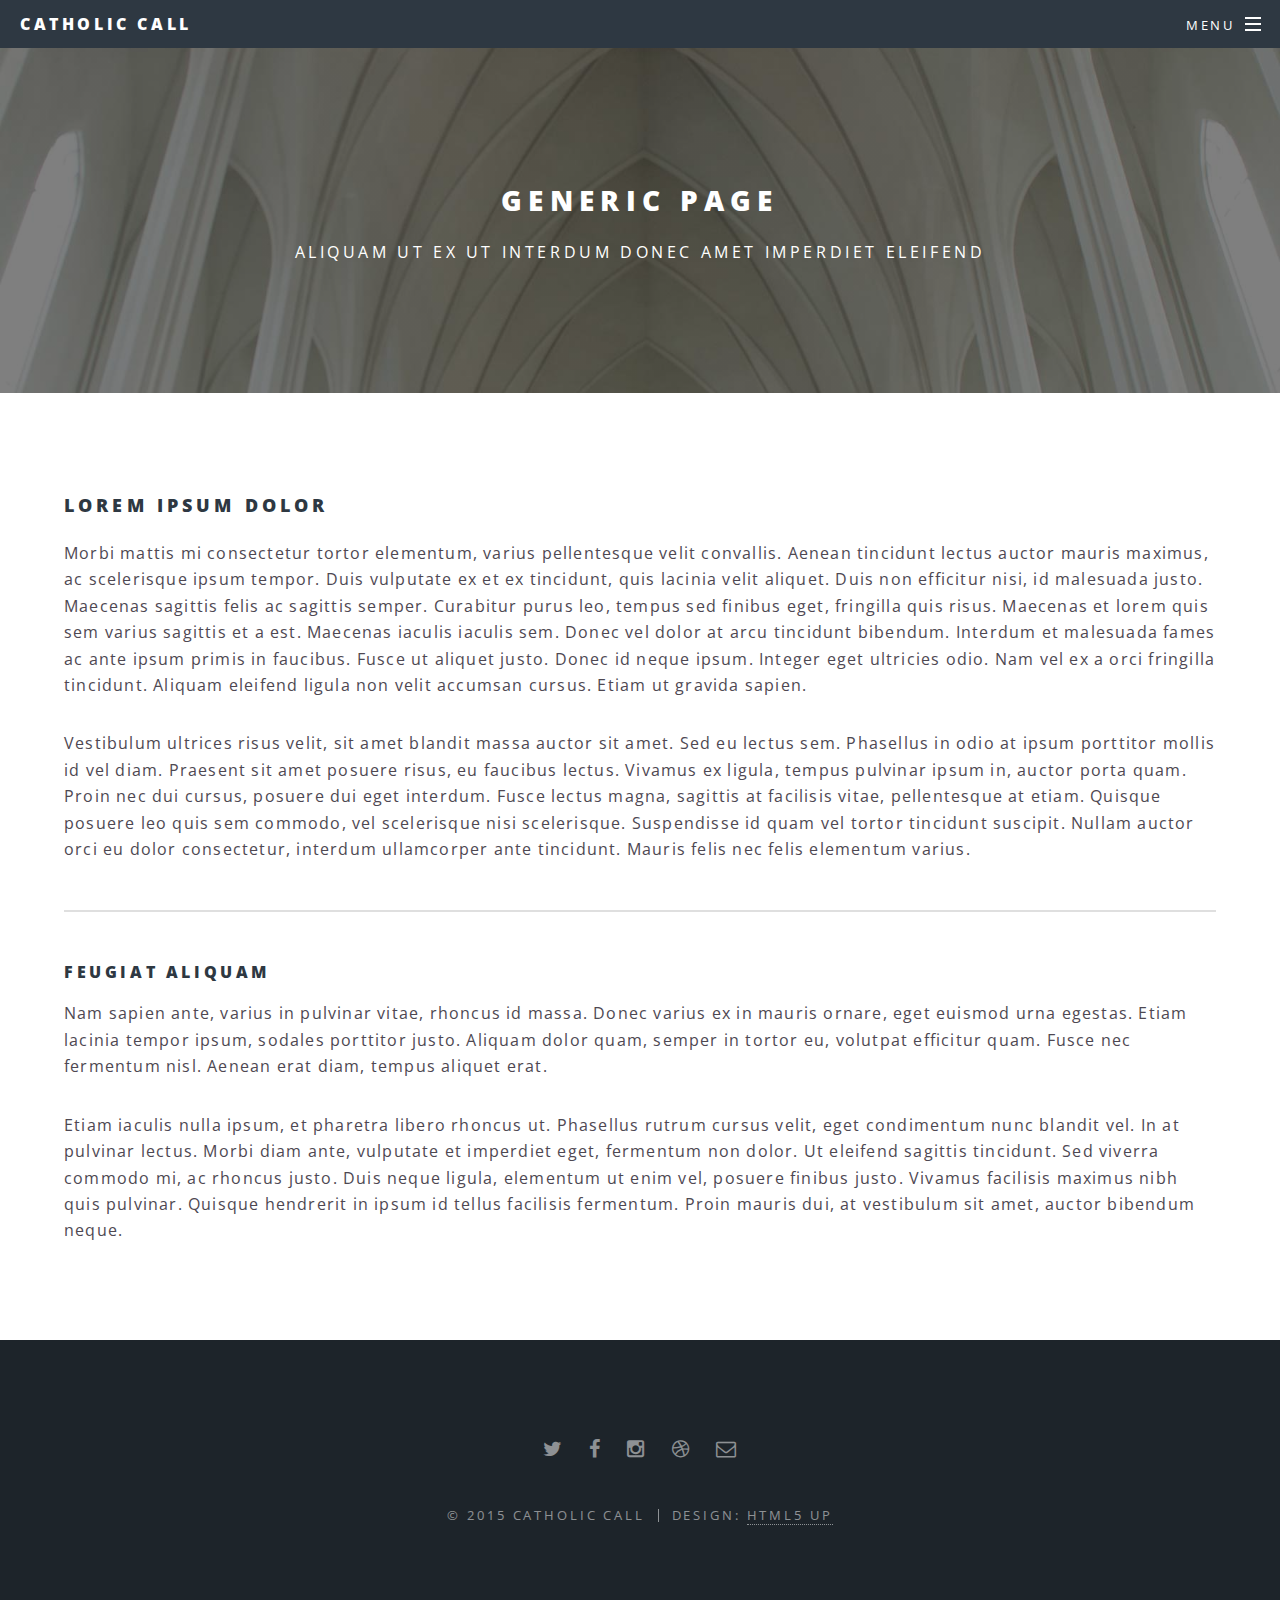
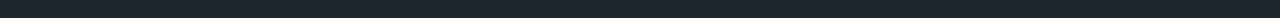
<file: generic.html>
<!DOCTYPE HTML>
<!--
	Spectral by HTML5 UP
	html5up.net | @n33co
	Free for personal and commercial use under the CCA 3.0 license (html5up.net/license)
-->
<html>
	<head>
		<title>Catholic Call</title>
		<meta charset="utf-8" />
		<meta name="viewport" content="width=device-width, initial-scale=1" />
		<!--[if lte IE 8]><script src="/assets/js/ie/html5shiv.js"></script><![endif]-->
		<link rel="stylesheet" href="/assets/css/main.css" />
		<!--[if lte IE 8]><link rel="stylesheet" href="/assets/css/ie8.css" /><![endif]-->
		<!--[if lte IE 9]><link rel="stylesheet" href="/assets/css/ie9.css" /><![endif]-->
	</head>
	<body>

		<!-- Page Wrapper -->
			<div id="page-wrapper">

				<!-- Header -->
					<header id="header">
						<h1><a href="index.html">Catholic Call</a></h1>
						<nav id="nav">
							<ul>
								<li class="special">
									<a href="#menu" class="menuToggle"><span>Menu</span></a>
									<div id="menu">
										<ul>
                      <li><a href="index.html">Home</a></li>
                      <li><a href="call.html">Call Us</a></li>
                      <li><a href="video.html">Video Chat</a></li>
                      <li><a href="#">Log In</a></li>
                    </ul>
									</div>
								</li>
							</ul>
						</nav>
					</header>

				<!-- Main -->
					<article id="main">
						<header>
							<h2>Generic Page</h2>
							<p>Aliquam ut ex ut interdum donec amet imperdiet eleifend</p>
						</header>
						<section class="wrapper style5">
							<div class="inner">

								<h3>Lorem ipsum dolor</h3>
								<p>Morbi mattis mi consectetur tortor elementum, varius pellentesque velit convallis. Aenean tincidunt lectus auctor mauris maximus, ac scelerisque ipsum tempor. Duis vulputate ex et ex tincidunt, quis lacinia velit aliquet. Duis non efficitur nisi, id malesuada justo. Maecenas sagittis felis ac sagittis semper. Curabitur purus leo, tempus sed finibus eget, fringilla quis risus. Maecenas et lorem quis sem varius sagittis et a est. Maecenas iaculis iaculis sem. Donec vel dolor at arcu tincidunt bibendum. Interdum et malesuada fames ac ante ipsum primis in faucibus. Fusce ut aliquet justo. Donec id neque ipsum. Integer eget ultricies odio. Nam vel ex a orci fringilla tincidunt. Aliquam eleifend ligula non velit accumsan cursus. Etiam ut gravida sapien.</p>

								<p>Vestibulum ultrices risus velit, sit amet blandit massa auctor sit amet. Sed eu lectus sem. Phasellus in odio at ipsum porttitor mollis id vel diam. Praesent sit amet posuere risus, eu faucibus lectus. Vivamus ex ligula, tempus pulvinar ipsum in, auctor porta quam. Proin nec dui cursus, posuere dui eget interdum. Fusce lectus magna, sagittis at facilisis vitae, pellentesque at etiam. Quisque posuere leo quis sem commodo, vel scelerisque nisi scelerisque. Suspendisse id quam vel tortor tincidunt suscipit. Nullam auctor orci eu dolor consectetur, interdum ullamcorper ante tincidunt. Mauris felis nec felis elementum varius.</p>

								<hr />

								<h4>Feugiat aliquam</h4>
								<p>Nam sapien ante, varius in pulvinar vitae, rhoncus id massa. Donec varius ex in mauris ornare, eget euismod urna egestas. Etiam lacinia tempor ipsum, sodales porttitor justo. Aliquam dolor quam, semper in tortor eu, volutpat efficitur quam. Fusce nec fermentum nisl. Aenean erat diam, tempus aliquet erat.</p>

								<p>Etiam iaculis nulla ipsum, et pharetra libero rhoncus ut. Phasellus rutrum cursus velit, eget condimentum nunc blandit vel. In at pulvinar lectus. Morbi diam ante, vulputate et imperdiet eget, fermentum non dolor. Ut eleifend sagittis tincidunt. Sed viverra commodo mi, ac rhoncus justo. Duis neque ligula, elementum ut enim vel, posuere finibus justo. Vivamus facilisis maximus nibh quis pulvinar. Quisque hendrerit in ipsum id tellus facilisis fermentum. Proin mauris dui, at vestibulum sit amet, auctor bibendum neque.</p>

							</div>
						</section>
					</article>

				<!-- Footer -->
					<footer id="footer">
						<ul class="icons">
							<li><a href="#" class="icon fa-twitter"><span class="label">Twitter</span></a></li>
							<li><a href="#" class="icon fa-facebook"><span class="label">Facebook</span></a></li>
							<li><a href="#" class="icon fa-instagram"><span class="label">Instagram</span></a></li>
							<li><a href="#" class="icon fa-dribbble"><span class="label">Dribbble</span></a></li>
							<li><a href="#" class="icon fa-envelope-o"><span class="label">Email</span></a></li>
						</ul>
						<ul class="copyright">
							<li>&copy; 2015 Catholic Call</li><li>Design: <a href="http://html5up.net">HTML5 UP</a></li>
						</ul>
					</footer>

			</div>

		<!-- Scripts -->
			<script src="/assets/js/jquery.min.js"></script>
			<script src="/assets/js/jquery.scrollex.min.js"></script>
			<script src="/assets/js/jquery.scrolly.min.js"></script>
			<script src="/assets/js/skel.min.js"></script>
			<script src="/assets/js/util.js"></script>
			<!--[if lte IE 8]><script src="/assets/js/ie/respond.min.js"></script><![endif]-->
			<script src="/assets/js/main.js"></script>

	</body>
</html>
</file>
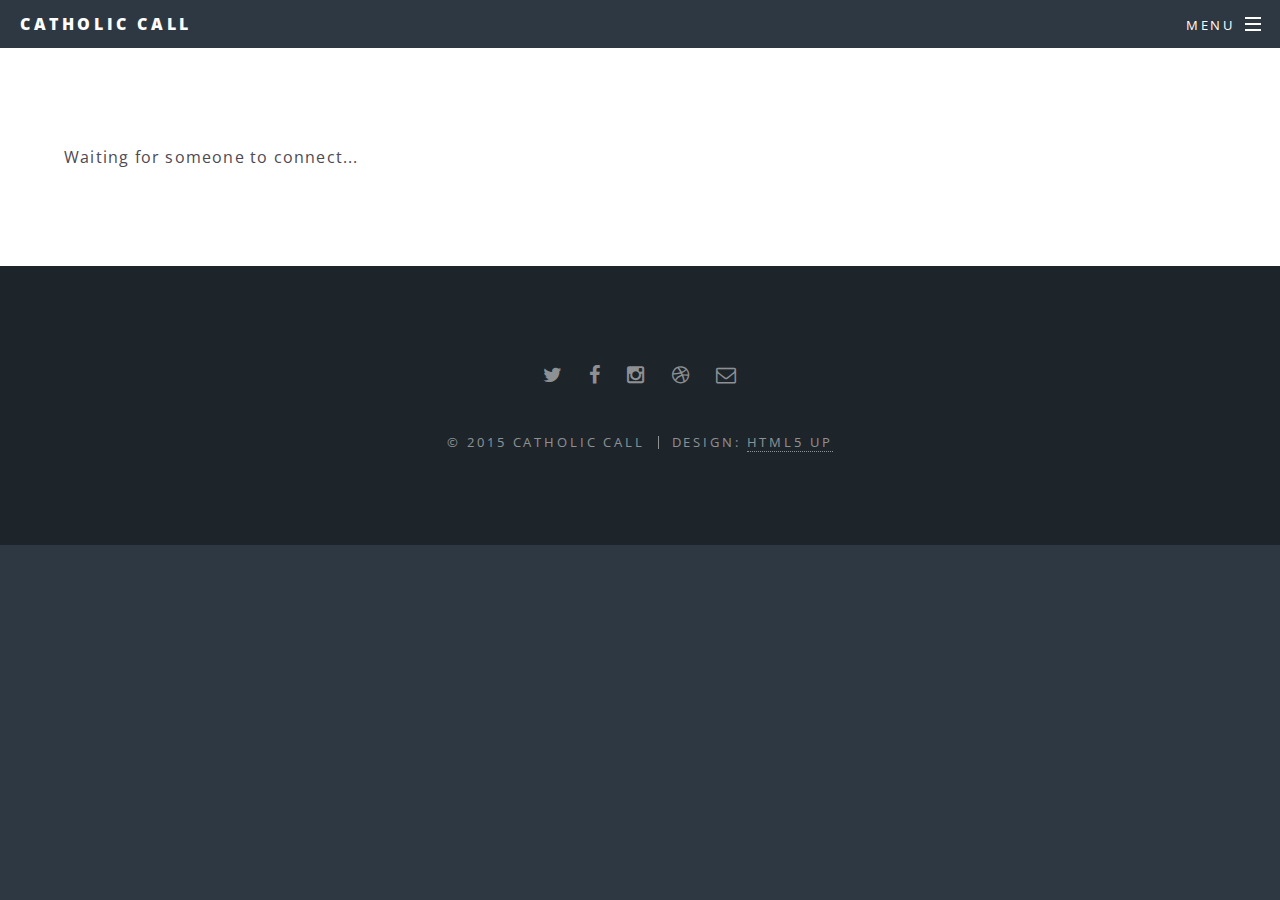
<file: video.html>
<!DOCTYPE HTML>
<!--
  Spectral by HTML5 UP
  html5up.net | @n33co
  Free for personal and commercial use under the CCA 3.0 license (html5up.net/license)
-->
<html>
  <head>
    <title>Catholic Call Video Chat</title>
    <meta charset="utf-8" />
    <meta name="viewport" content="width=device-width, initial-scale=1" />
    <!--[if lte IE 8]><script src="/assets/js/ie/html5shiv.js"></script><![endif]-->
    <link rel="stylesheet" href="/assets/css/main.css" />
    <link rel="stylesheet" href="/assets/css/video.css" />
    <!--[if lte IE 8]><link rel="stylesheet" href="/assets/css/ie8.css" /><![endif]-->
    <!--[if lte IE 9]><link rel="stylesheet" href="/assets/css/ie9.css" /><![endif]-->
  </head>
  <body>

    <!-- Page Wrapper -->
      <div id="page-wrapper">

        <!-- Header -->
          <header id="header">
            <h1><a href="index.html">Catholic Call</a></h1>
            <nav id="nav">
              <ul>
                <li class="special">
                  <a href="#menu" class="menuToggle"><span>Menu</span></a>
                  <div id="menu">
                    <ul>
                      <li><a href="index.html">Home</a></li>
                      <li><a href="call.html">Call Us</a></li>
                      <li><a href="video.html">Video Chat</a></li>
                      <li><a href="#">Log In</a></li>
                    </ul>
                  </div>
                </li>
              </ul>
            </nav>
          </header>

        <!-- Main -->
          <article id="main">
            <section class="wrapper style5">
              <div class="inner" id="waiting">
                <p>Waiting for someone to connect...</p>
              </div>
              <div class="inner" id="videoBox">

              </div>
              <video id="localVideo" autoplay></video>
            </section>
          </article>

        <!-- Footer -->
          <footer id="footer">
            <ul class="icons">
              <li><a href="#" class="icon fa-twitter"><span class="label">Twitter</span></a></li>
              <li><a href="#" class="icon fa-facebook"><span class="label">Facebook</span></a></li>
              <li><a href="#" class="icon fa-instagram"><span class="label">Instagram</span></a></li>
              <li><a href="#" class="icon fa-dribbble"><span class="label">Dribbble</span></a></li>
              <li><a href="#" class="icon fa-envelope-o"><span class="label">Email</span></a></li>
            </ul>
            <ul class="copyright">
              <li>&copy; 2015 Catholic Call</li><li>Design: <a href="http://html5up.net">HTML5 UP</a></li>
            </ul>
          </footer>

      </div>

    <!-- Scripts -->
      <script src="/assets/js/jquery.min.js"></script>
      <script src="/assets/js/jquery.scrollex.min.js"></script>
      <script src="/assets/js/jquery.scrolly.min.js"></script>
      <script src="/assets/js/skel.min.js"></script>
      <script src="/assets/js/util.js"></script>
      <!--[if lte IE 8]><script src="/assets/js/ie/respond.min.js"></script><![endif]-->
      <script src="/assets/js/main.js"></script>
      <script type="text/javascript" src="http://cdn.icecomm.io/icecomm.js"></script>
      <script type="text/javascript" src="/assets/js/icey.js"></script>
  </body>
</html>
</file>
<file: assets/css/ie8.css>
/*
	Spectral by HTML5 UP
	html5up.net | @n33co
	Free for personal and commercial use under the CCA 3.0 license (html5up.net/license)
*/

/* Icon */

	.icon.major {
		border: none;
	}

		.icon.major:before {
			font-size: 3em;
		}

/* Form */

	label {
		color: #2E3842;
	}

	input[type="text"],
	input[type="password"],
	input[type="email"],
	select,
	textarea {
		border: solid 1px #dfdfdf;
	}

/* Button */

	input[type="submit"],
	input[type="reset"],
	input[type="button"],
	button,
	.button {
		border: solid 2px #dfdfdf;
	}

		input[type="submit"].special,
		input[type="reset"].special,
		input[type="button"].special,
		button.special,
		.button.special {
			border: 0 !important;
		}

/* Page Wrapper + Menu */

	#menu {
		display: none;
	}

	body.is-menu-visible #menu {
		display: block;
	}

/* Header */

	#header nav > ul > li > a.menuToggle:after {
		display: none;
	}

/* Banner + Wrapper (style4) */

	#banner,
	.wrapper.style4 {
		-ms-behavior: url("assets/js/ie/backgroundsize.min.htc");
	}

		#banner:before,
		.wrapper.style4:before {
			display: none;
		}

/* Banner */

	#banner .more {
		height: 4em;
	}

		#banner .more:after {
			display: none;
		}

/* Main */

	#main > header {
		-ms-behavior: url("assets/js/ie/backgroundsize.min.htc");
	}

		#main > header:before {
			display: none;
		}
</file>
<file: assets/css/ie9.css>
/*
	Spectral by HTML5 UP
	html5up.net | @n33co
	Free for personal and commercial use under the CCA 3.0 license (html5up.net/license)
*/

/* Spotlight */

	.spotlight {
		display: block;
	}

		.spotlight .image {
			display: inline-block;
			vertical-align: top;
		}

		.spotlight .content {
			padding: 4em 4em 2em 4em ;
			display: inline-block;
		}

		.spotlight:after {
			clear: both;
			content: '';
			display: block;
		}

/* Features */

	.features {
		display: block;
	}

		.features li {
			float: left;
		}

		.features:after {
			content: '';
			display: block;
			clear: both;
		}

/* Banner + Wrapper (style4) */

	#banner,
	.wrapper.style4 {
		background-image: url("../../images/banner.jpg");
		background-position: center center;
		background-repeat: no-repeat;
		background-size: cover;
		position: relative;
	}

		#banner:before,
		.wrapper.style4:before {
			background: #000000;
			content: '';
			height: 100%;
			left: 0;
			opacity: 0.5;
			position: absolute;
			top: 0;
			width: 100%;
		}

		#banner .inner,
		.wrapper.style4 .inner {
			position: relative;
			z-index: 1;
		}

/* Banner */

	#banner {
		padding: 14em 0 12em 0 ;
		height: auto;
	}

		#banner:after {
			display: none;
		}

/* CTA */

	#cta .inner header {
		float: left;
	}

	#cta .inner .actions {
		float: left;
	}

	#cta .inner:after {
		clear: both;
		content: '';
		display: block;
	}

/* Main */

	#main > header {
		background-image: url("../../images/banner.jpg");
		background-position: center center;
		background-repeat: no-repeat;
		background-size: cover;
		position: relative;
	}

		#main > header:before {
			background: #000000;
			content: '';
			height: 100%;
			left: 0;
			opacity: 0.5;
			position: absolute;
			top: 0;
			width: 100%;
		}

		#main > header > * {
			position: relative;
			z-index: 1;
		}
</file>
<file: assets/css/video.css>
#localVideo {
  position: fixed;
  right: 20px;
  bottom: 20px;
  width: 200px;
}

#videoBox {display: none;}

#videoBox video {max-width: 100%; height: auto; z-index: -100;}
</file>
<file: assets/css/main.css>
@import url(font-awesome.min.css);
@import url("http://fonts.googleapis.com/css?family=Open+Sans:400,400italic,600,600italic,800,800italic");

/*
	Spectral by HTML5 UP
	html5up.net | @n33co
	Free for personal and commercial use under the CCA 3.0 license (html5up.net/license)
*/

/* Reset */

	html, body, div, span, applet, object, iframe, h1, h2, h3, h4, h5, h6, p, blockquote, pre, a, abbr, acronym, address, big, cite, code, del, dfn, em, img, ins, kbd, q, s, samp, small, strike, strong, sub, sup, tt, var, b, u, i, center, dl, dt, dd, ol, ul, li, fieldset, form, label, legend, table, caption, tbody, tfoot, thead, tr, th, td, article, aside, canvas, details, embed, figure, figcaption, footer, header, hgroup, menu, nav, output, ruby, section, summary, time, mark, audio, video {
		margin: 0;
		padding: 0;
		border: 0;
		font-size: 100%;
		font: inherit;
		vertical-align: baseline;
	}

	article, aside, details, figcaption, figure, footer, header, hgroup, menu, nav, section {
		display: block;
	}

	body {
		line-height: 1;
	}

	ol, ul {
		list-style: none;
	}

	blockquote, q {
		quotes: none;
	}

	blockquote:before, blockquote:after, q:before, q:after {
		content: '';
		content: none;
	}

	table {
		border-collapse: collapse;
		border-spacing: 0;
	}

	body {
		-webkit-text-size-adjust: none;
	}

/* Box Model */

	*, *:before, *:after {
		-moz-box-sizing: border-box;
		-webkit-box-sizing: border-box;
		box-sizing: border-box;
	}

/* Grid */

	.row {
		border-bottom: solid 1px transparent;
		-moz-box-sizing: border-box;
		-webkit-box-sizing: border-box;
		box-sizing: border-box;
	}

	.row > * {
		float: left;
		-moz-box-sizing: border-box;
		-webkit-box-sizing: border-box;
		box-sizing: border-box;
	}

	.row:after, .row:before {
		content: '';
		display: block;
		clear: both;
		height: 0;
	}

	.row.uniform > * > :first-child {
		margin-top: 0;
	}

	.row.uniform > * > :last-child {
		margin-bottom: 0;
	}

	.row.\30 \25 > * {
		padding: 0 0 0 0em;
	}

	.row.\30 \25 {
		margin: 0 0 -1px 0em;
	}

	.row.uniform.\30 \25 > * {
		padding: 0em 0 0 0em;
	}

	.row.uniform.\30 \25 {
		margin: 0em 0 -1px 0em;
	}

	.row > * {
		padding: 0 0 0 1.5em;
	}

	.row {
		margin: 0 0 -1px -1.5em;
	}

	.row.uniform > * {
		padding: 1.5em 0 0 1.5em;
	}

	.row.uniform {
		margin: -1.5em 0 -1px -1.5em;
	}

	.row.\32 00\25 > * {
		padding: 0 0 0 3em;
	}

	.row.\32 00\25 {
		margin: 0 0 -1px -3em;
	}

	.row.uniform.\32 00\25 > * {
		padding: 3em 0 0 3em;
	}

	.row.uniform.\32 00\25 {
		margin: -3em 0 -1px -3em;
	}

	.row.\31 50\25 > * {
		padding: 0 0 0 2.25em;
	}

	.row.\31 50\25 {
		margin: 0 0 -1px -2.25em;
	}

	.row.uniform.\31 50\25 > * {
		padding: 2.25em 0 0 2.25em;
	}

	.row.uniform.\31 50\25 {
		margin: -2.25em 0 -1px -2.25em;
	}

	.row.\35 0\25 > * {
		padding: 0 0 0 0.75em;
	}

	.row.\35 0\25 {
		margin: 0 0 -1px -0.75em;
	}

	.row.uniform.\35 0\25 > * {
		padding: 0.75em 0 0 0.75em;
	}

	.row.uniform.\35 0\25 {
		margin: -0.75em 0 -1px -0.75em;
	}

	.row.\32 5\25 > * {
		padding: 0 0 0 0.375em;
	}

	.row.\32 5\25 {
		margin: 0 0 -1px -0.375em;
	}

	.row.uniform.\32 5\25 > * {
		padding: 0.375em 0 0 0.375em;
	}

	.row.uniform.\32 5\25 {
		margin: -0.375em 0 -1px -0.375em;
	}

	.\31 2u, .\31 2u\24 {
		width: 100%;
		clear: none;
		margin-left: 0;
	}

	.\31 1u, .\31 1u\24 {
		width: 91.6666666667%;
		clear: none;
		margin-left: 0;
	}

	.\31 0u, .\31 0u\24 {
		width: 83.3333333333%;
		clear: none;
		margin-left: 0;
	}

	.\39 u, .\39 u\24 {
		width: 75%;
		clear: none;
		margin-left: 0;
	}

	.\38 u, .\38 u\24 {
		width: 66.6666666667%;
		clear: none;
		margin-left: 0;
	}

	.\37 u, .\37 u\24 {
		width: 58.3333333333%;
		clear: none;
		margin-left: 0;
	}

	.\36 u, .\36 u\24 {
		width: 50%;
		clear: none;
		margin-left: 0;
	}

	.\35 u, .\35 u\24 {
		width: 41.6666666667%;
		clear: none;
		margin-left: 0;
	}

	.\34 u, .\34 u\24 {
		width: 33.3333333333%;
		clear: none;
		margin-left: 0;
	}

	.\33 u, .\33 u\24 {
		width: 25%;
		clear: none;
		margin-left: 0;
	}

	.\32 u, .\32 u\24 {
		width: 16.6666666667%;
		clear: none;
		margin-left: 0;
	}

	.\31 u, .\31 u\24 {
		width: 8.3333333333%;
		clear: none;
		margin-left: 0;
	}

	.\31 2u\24 + *,
	.\31 1u\24 + *,
	.\31 0u\24 + *,
	.\39 u\24 + *,
	.\38 u\24 + *,
	.\37 u\24 + *,
	.\36 u\24 + *,
	.\35 u\24 + *,
	.\34 u\24 + *,
	.\33 u\24 + *,
	.\32 u\24 + *,
	.\31 u\24 + * {
		clear: left;
	}

	.\-11u {
		margin-left: 91.66667%;
	}

	.\-10u {
		margin-left: 83.33333%;
	}

	.\-9u {
		margin-left: 75%;
	}

	.\-8u {
		margin-left: 66.66667%;
	}

	.\-7u {
		margin-left: 58.33333%;
	}

	.\-6u {
		margin-left: 50%;
	}

	.\-5u {
		margin-left: 41.66667%;
	}

	.\-4u {
		margin-left: 33.33333%;
	}

	.\-3u {
		margin-left: 25%;
	}

	.\-2u {
		margin-left: 16.66667%;
	}

	.\-1u {
		margin-left: 8.33333%;
	}

	@media screen and (max-width: 1680px) {

		.row > * {
			padding: 0 0 0 1.5em;
		}

		.row {
			margin: 0 0 -1px -1.5em;
		}

		.row.uniform > * {
			padding: 1.5em 0 0 1.5em;
		}

		.row.uniform {
			margin: -1.5em 0 -1px -1.5em;
		}

		.row.\32 00\25 > * {
			padding: 0 0 0 3em;
		}

		.row.\32 00\25 {
			margin: 0 0 -1px -3em;
		}

		.row.uniform.\32 00\25 > * {
			padding: 3em 0 0 3em;
		}

		.row.uniform.\32 00\25 {
			margin: -3em 0 -1px -3em;
		}

		.row.\31 50\25 > * {
			padding: 0 0 0 2.25em;
		}

		.row.\31 50\25 {
			margin: 0 0 -1px -2.25em;
		}

		.row.uniform.\31 50\25 > * {
			padding: 2.25em 0 0 2.25em;
		}

		.row.uniform.\31 50\25 {
			margin: -2.25em 0 -1px -2.25em;
		}

		.row.\35 0\25 > * {
			padding: 0 0 0 0.75em;
		}

		.row.\35 0\25 {
			margin: 0 0 -1px -0.75em;
		}

		.row.uniform.\35 0\25 > * {
			padding: 0.75em 0 0 0.75em;
		}

		.row.uniform.\35 0\25 {
			margin: -0.75em 0 -1px -0.75em;
		}

		.row.\32 5\25 > * {
			padding: 0 0 0 0.375em;
		}

		.row.\32 5\25 {
			margin: 0 0 -1px -0.375em;
		}

		.row.uniform.\32 5\25 > * {
			padding: 0.375em 0 0 0.375em;
		}

		.row.uniform.\32 5\25 {
			margin: -0.375em 0 -1px -0.375em;
		}

		.\31 2u\28xlarge\29, .\31 2u\24\28xlarge\29 {
			width: 100%;
			clear: none;
			margin-left: 0;
		}

		.\31 1u\28xlarge\29, .\31 1u\24\28xlarge\29 {
			width: 91.6666666667%;
			clear: none;
			margin-left: 0;
		}

		.\31 0u\28xlarge\29, .\31 0u\24\28xlarge\29 {
			width: 83.3333333333%;
			clear: none;
			margin-left: 0;
		}

		.\39 u\28xlarge\29, .\39 u\24\28xlarge\29 {
			width: 75%;
			clear: none;
			margin-left: 0;
		}

		.\38 u\28xlarge\29, .\38 u\24\28xlarge\29 {
			width: 66.6666666667%;
			clear: none;
			margin-left: 0;
		}

		.\37 u\28xlarge\29, .\37 u\24\28xlarge\29 {
			width: 58.3333333333%;
			clear: none;
			margin-left: 0;
		}

		.\36 u\28xlarge\29, .\36 u\24\28xlarge\29 {
			width: 50%;
			clear: none;
			margin-left: 0;
		}

		.\35 u\28xlarge\29, .\35 u\24\28xlarge\29 {
			width: 41.6666666667%;
			clear: none;
			margin-left: 0;
		}

		.\34 u\28xlarge\29, .\34 u\24\28xlarge\29 {
			width: 33.3333333333%;
			clear: none;
			margin-left: 0;
		}

		.\33 u\28xlarge\29, .\33 u\24\28xlarge\29 {
			width: 25%;
			clear: none;
			margin-left: 0;
		}

		.\32 u\28xlarge\29, .\32 u\24\28xlarge\29 {
			width: 16.6666666667%;
			clear: none;
			margin-left: 0;
		}

		.\31 u\28xlarge\29, .\31 u\24\28xlarge\29 {
			width: 8.3333333333%;
			clear: none;
			margin-left: 0;
		}

		.\31 2u\24\28xlarge\29 + *,
		.\31 1u\24\28xlarge\29 + *,
		.\31 0u\24\28xlarge\29 + *,
		.\39 u\24\28xlarge\29 + *,
		.\38 u\24\28xlarge\29 + *,
		.\37 u\24\28xlarge\29 + *,
		.\36 u\24\28xlarge\29 + *,
		.\35 u\24\28xlarge\29 + *,
		.\34 u\24\28xlarge\29 + *,
		.\33 u\24\28xlarge\29 + *,
		.\32 u\24\28xlarge\29 + *,
		.\31 u\24\28xlarge\29 + * {
			clear: left;
		}

		.\-11u\28xlarge\29 {
			margin-left: 91.66667%;
		}

		.\-10u\28xlarge\29 {
			margin-left: 83.33333%;
		}

		.\-9u\28xlarge\29 {
			margin-left: 75%;
		}

		.\-8u\28xlarge\29 {
			margin-left: 66.66667%;
		}

		.\-7u\28xlarge\29 {
			margin-left: 58.33333%;
		}

		.\-6u\28xlarge\29 {
			margin-left: 50%;
		}

		.\-5u\28xlarge\29 {
			margin-left: 41.66667%;
		}

		.\-4u\28xlarge\29 {
			margin-left: 33.33333%;
		}

		.\-3u\28xlarge\29 {
			margin-left: 25%;
		}

		.\-2u\28xlarge\29 {
			margin-left: 16.66667%;
		}

		.\-1u\28xlarge\29 {
			margin-left: 8.33333%;
		}

	}

	@media screen and (max-width: 1280px) {

		.row > * {
			padding: 0 0 0 1.5em;
		}

		.row {
			margin: 0 0 -1px -1.5em;
		}

		.row.uniform > * {
			padding: 1.5em 0 0 1.5em;
		}

		.row.uniform {
			margin: -1.5em 0 -1px -1.5em;
		}

		.row.\32 00\25 > * {
			padding: 0 0 0 3em;
		}

		.row.\32 00\25 {
			margin: 0 0 -1px -3em;
		}

		.row.uniform.\32 00\25 > * {
			padding: 3em 0 0 3em;
		}

		.row.uniform.\32 00\25 {
			margin: -3em 0 -1px -3em;
		}

		.row.\31 50\25 > * {
			padding: 0 0 0 2.25em;
		}

		.row.\31 50\25 {
			margin: 0 0 -1px -2.25em;
		}

		.row.uniform.\31 50\25 > * {
			padding: 2.25em 0 0 2.25em;
		}

		.row.uniform.\31 50\25 {
			margin: -2.25em 0 -1px -2.25em;
		}

		.row.\35 0\25 > * {
			padding: 0 0 0 0.75em;
		}

		.row.\35 0\25 {
			margin: 0 0 -1px -0.75em;
		}

		.row.uniform.\35 0\25 > * {
			padding: 0.75em 0 0 0.75em;
		}

		.row.uniform.\35 0\25 {
			margin: -0.75em 0 -1px -0.75em;
		}

		.row.\32 5\25 > * {
			padding: 0 0 0 0.375em;
		}

		.row.\32 5\25 {
			margin: 0 0 -1px -0.375em;
		}

		.row.uniform.\32 5\25 > * {
			padding: 0.375em 0 0 0.375em;
		}

		.row.uniform.\32 5\25 {
			margin: -0.375em 0 -1px -0.375em;
		}

		.\31 2u\28large\29, .\31 2u\24\28large\29 {
			width: 100%;
			clear: none;
			margin-left: 0;
		}

		.\31 1u\28large\29, .\31 1u\24\28large\29 {
			width: 91.6666666667%;
			clear: none;
			margin-left: 0;
		}

		.\31 0u\28large\29, .\31 0u\24\28large\29 {
			width: 83.3333333333%;
			clear: none;
			margin-left: 0;
		}

		.\39 u\28large\29, .\39 u\24\28large\29 {
			width: 75%;
			clear: none;
			margin-left: 0;
		}

		.\38 u\28large\29, .\38 u\24\28large\29 {
			width: 66.6666666667%;
			clear: none;
			margin-left: 0;
		}

		.\37 u\28large\29, .\37 u\24\28large\29 {
			width: 58.3333333333%;
			clear: none;
			margin-left: 0;
		}

		.\36 u\28large\29, .\36 u\24\28large\29 {
			width: 50%;
			clear: none;
			margin-left: 0;
		}

		.\35 u\28large\29, .\35 u\24\28large\29 {
			width: 41.6666666667%;
			clear: none;
			margin-left: 0;
		}

		.\34 u\28large\29, .\34 u\24\28large\29 {
			width: 33.3333333333%;
			clear: none;
			margin-left: 0;
		}

		.\33 u\28large\29, .\33 u\24\28large\29 {
			width: 25%;
			clear: none;
			margin-left: 0;
		}

		.\32 u\28large\29, .\32 u\24\28large\29 {
			width: 16.6666666667%;
			clear: none;
			margin-left: 0;
		}

		.\31 u\28large\29, .\31 u\24\28large\29 {
			width: 8.3333333333%;
			clear: none;
			margin-left: 0;
		}

		.\31 2u\24\28large\29 + *,
		.\31 1u\24\28large\29 + *,
		.\31 0u\24\28large\29 + *,
		.\39 u\24\28large\29 + *,
		.\38 u\24\28large\29 + *,
		.\37 u\24\28large\29 + *,
		.\36 u\24\28large\29 + *,
		.\35 u\24\28large\29 + *,
		.\34 u\24\28large\29 + *,
		.\33 u\24\28large\29 + *,
		.\32 u\24\28large\29 + *,
		.\31 u\24\28large\29 + * {
			clear: left;
		}

		.\-11u\28large\29 {
			margin-left: 91.66667%;
		}

		.\-10u\28large\29 {
			margin-left: 83.33333%;
		}

		.\-9u\28large\29 {
			margin-left: 75%;
		}

		.\-8u\28large\29 {
			margin-left: 66.66667%;
		}

		.\-7u\28large\29 {
			margin-left: 58.33333%;
		}

		.\-6u\28large\29 {
			margin-left: 50%;
		}

		.\-5u\28large\29 {
			margin-left: 41.66667%;
		}

		.\-4u\28large\29 {
			margin-left: 33.33333%;
		}

		.\-3u\28large\29 {
			margin-left: 25%;
		}

		.\-2u\28large\29 {
			margin-left: 16.66667%;
		}

		.\-1u\28large\29 {
			margin-left: 8.33333%;
		}

	}

	@media screen and (max-width: 980px) {

		.row > * {
			padding: 0 0 0 1.5em;
		}

		.row {
			margin: 0 0 -1px -1.5em;
		}

		.row.uniform > * {
			padding: 1.5em 0 0 1.5em;
		}

		.row.uniform {
			margin: -1.5em 0 -1px -1.5em;
		}

		.row.\32 00\25 > * {
			padding: 0 0 0 3em;
		}

		.row.\32 00\25 {
			margin: 0 0 -1px -3em;
		}

		.row.uniform.\32 00\25 > * {
			padding: 3em 0 0 3em;
		}

		.row.uniform.\32 00\25 {
			margin: -3em 0 -1px -3em;
		}

		.row.\31 50\25 > * {
			padding: 0 0 0 2.25em;
		}

		.row.\31 50\25 {
			margin: 0 0 -1px -2.25em;
		}

		.row.uniform.\31 50\25 > * {
			padding: 2.25em 0 0 2.25em;
		}

		.row.uniform.\31 50\25 {
			margin: -2.25em 0 -1px -2.25em;
		}

		.row.\35 0\25 > * {
			padding: 0 0 0 0.75em;
		}

		.row.\35 0\25 {
			margin: 0 0 -1px -0.75em;
		}

		.row.uniform.\35 0\25 > * {
			padding: 0.75em 0 0 0.75em;
		}

		.row.uniform.\35 0\25 {
			margin: -0.75em 0 -1px -0.75em;
		}

		.row.\32 5\25 > * {
			padding: 0 0 0 0.375em;
		}

		.row.\32 5\25 {
			margin: 0 0 -1px -0.375em;
		}

		.row.uniform.\32 5\25 > * {
			padding: 0.375em 0 0 0.375em;
		}

		.row.uniform.\32 5\25 {
			margin: -0.375em 0 -1px -0.375em;
		}

		.\31 2u\28medium\29, .\31 2u\24\28medium\29 {
			width: 100%;
			clear: none;
			margin-left: 0;
		}

		.\31 1u\28medium\29, .\31 1u\24\28medium\29 {
			width: 91.6666666667%;
			clear: none;
			margin-left: 0;
		}

		.\31 0u\28medium\29, .\31 0u\24\28medium\29 {
			width: 83.3333333333%;
			clear: none;
			margin-left: 0;
		}

		.\39 u\28medium\29, .\39 u\24\28medium\29 {
			width: 75%;
			clear: none;
			margin-left: 0;
		}

		.\38 u\28medium\29, .\38 u\24\28medium\29 {
			width: 66.6666666667%;
			clear: none;
			margin-left: 0;
		}

		.\37 u\28medium\29, .\37 u\24\28medium\29 {
			width: 58.3333333333%;
			clear: none;
			margin-left: 0;
		}

		.\36 u\28medium\29, .\36 u\24\28medium\29 {
			width: 50%;
			clear: none;
			margin-left: 0;
		}

		.\35 u\28medium\29, .\35 u\24\28medium\29 {
			width: 41.6666666667%;
			clear: none;
			margin-left: 0;
		}

		.\34 u\28medium\29, .\34 u\24\28medium\29 {
			width: 33.3333333333%;
			clear: none;
			margin-left: 0;
		}

		.\33 u\28medium\29, .\33 u\24\28medium\29 {
			width: 25%;
			clear: none;
			margin-left: 0;
		}

		.\32 u\28medium\29, .\32 u\24\28medium\29 {
			width: 16.6666666667%;
			clear: none;
			margin-left: 0;
		}

		.\31 u\28medium\29, .\31 u\24\28medium\29 {
			width: 8.3333333333%;
			clear: none;
			margin-left: 0;
		}

		.\31 2u\24\28medium\29 + *,
		.\31 1u\24\28medium\29 + *,
		.\31 0u\24\28medium\29 + *,
		.\39 u\24\28medium\29 + *,
		.\38 u\24\28medium\29 + *,
		.\37 u\24\28medium\29 + *,
		.\36 u\24\28medium\29 + *,
		.\35 u\24\28medium\29 + *,
		.\34 u\24\28medium\29 + *,
		.\33 u\24\28medium\29 + *,
		.\32 u\24\28medium\29 + *,
		.\31 u\24\28medium\29 + * {
			clear: left;
		}

		.\-11u\28medium\29 {
			margin-left: 91.66667%;
		}

		.\-10u\28medium\29 {
			margin-left: 83.33333%;
		}

		.\-9u\28medium\29 {
			margin-left: 75%;
		}

		.\-8u\28medium\29 {
			margin-left: 66.66667%;
		}

		.\-7u\28medium\29 {
			margin-left: 58.33333%;
		}

		.\-6u\28medium\29 {
			margin-left: 50%;
		}

		.\-5u\28medium\29 {
			margin-left: 41.66667%;
		}

		.\-4u\28medium\29 {
			margin-left: 33.33333%;
		}

		.\-3u\28medium\29 {
			margin-left: 25%;
		}

		.\-2u\28medium\29 {
			margin-left: 16.66667%;
		}

		.\-1u\28medium\29 {
			margin-left: 8.33333%;
		}

	}

	@media screen and (max-width: 736px) {

		.row > * {
			padding: 0 0 0 1.5em;
		}

		.row {
			margin: 0 0 -1px -1.5em;
		}

		.row.uniform > * {
			padding: 1.5em 0 0 1.5em;
		}

		.row.uniform {
			margin: -1.5em 0 -1px -1.5em;
		}

		.row.\32 00\25 > * {
			padding: 0 0 0 3em;
		}

		.row.\32 00\25 {
			margin: 0 0 -1px -3em;
		}

		.row.uniform.\32 00\25 > * {
			padding: 3em 0 0 3em;
		}

		.row.uniform.\32 00\25 {
			margin: -3em 0 -1px -3em;
		}

		.row.\31 50\25 > * {
			padding: 0 0 0 2.25em;
		}

		.row.\31 50\25 {
			margin: 0 0 -1px -2.25em;
		}

		.row.uniform.\31 50\25 > * {
			padding: 2.25em 0 0 2.25em;
		}

		.row.uniform.\31 50\25 {
			margin: -2.25em 0 -1px -2.25em;
		}

		.row.\35 0\25 > * {
			padding: 0 0 0 0.75em;
		}

		.row.\35 0\25 {
			margin: 0 0 -1px -0.75em;
		}

		.row.uniform.\35 0\25 > * {
			padding: 0.75em 0 0 0.75em;
		}

		.row.uniform.\35 0\25 {
			margin: -0.75em 0 -1px -0.75em;
		}

		.row.\32 5\25 > * {
			padding: 0 0 0 0.375em;
		}

		.row.\32 5\25 {
			margin: 0 0 -1px -0.375em;
		}

		.row.uniform.\32 5\25 > * {
			padding: 0.375em 0 0 0.375em;
		}

		.row.uniform.\32 5\25 {
			margin: -0.375em 0 -1px -0.375em;
		}

		.\31 2u\28small\29, .\31 2u\24\28small\29 {
			width: 100%;
			clear: none;
			margin-left: 0;
		}

		.\31 1u\28small\29, .\31 1u\24\28small\29 {
			width: 91.6666666667%;
			clear: none;
			margin-left: 0;
		}

		.\31 0u\28small\29, .\31 0u\24\28small\29 {
			width: 83.3333333333%;
			clear: none;
			margin-left: 0;
		}

		.\39 u\28small\29, .\39 u\24\28small\29 {
			width: 75%;
			clear: none;
			margin-left: 0;
		}

		.\38 u\28small\29, .\38 u\24\28small\29 {
			width: 66.6666666667%;
			clear: none;
			margin-left: 0;
		}

		.\37 u\28small\29, .\37 u\24\28small\29 {
			width: 58.3333333333%;
			clear: none;
			margin-left: 0;
		}

		.\36 u\28small\29, .\36 u\24\28small\29 {
			width: 50%;
			clear: none;
			margin-left: 0;
		}

		.\35 u\28small\29, .\35 u\24\28small\29 {
			width: 41.6666666667%;
			clear: none;
			margin-left: 0;
		}

		.\34 u\28small\29, .\34 u\24\28small\29 {
			width: 33.3333333333%;
			clear: none;
			margin-left: 0;
		}

		.\33 u\28small\29, .\33 u\24\28small\29 {
			width: 25%;
			clear: none;
			margin-left: 0;
		}

		.\32 u\28small\29, .\32 u\24\28small\29 {
			width: 16.6666666667%;
			clear: none;
			margin-left: 0;
		}

		.\31 u\28small\29, .\31 u\24\28small\29 {
			width: 8.3333333333%;
			clear: none;
			margin-left: 0;
		}

		.\31 2u\24\28small\29 + *,
		.\31 1u\24\28small\29 + *,
		.\31 0u\24\28small\29 + *,
		.\39 u\24\28small\29 + *,
		.\38 u\24\28small\29 + *,
		.\37 u\24\28small\29 + *,
		.\36 u\24\28small\29 + *,
		.\35 u\24\28small\29 + *,
		.\34 u\24\28small\29 + *,
		.\33 u\24\28small\29 + *,
		.\32 u\24\28small\29 + *,
		.\31 u\24\28small\29 + * {
			clear: left;
		}

		.\-11u\28small\29 {
			margin-left: 91.66667%;
		}

		.\-10u\28small\29 {
			margin-left: 83.33333%;
		}

		.\-9u\28small\29 {
			margin-left: 75%;
		}

		.\-8u\28small\29 {
			margin-left: 66.66667%;
		}

		.\-7u\28small\29 {
			margin-left: 58.33333%;
		}

		.\-6u\28small\29 {
			margin-left: 50%;
		}

		.\-5u\28small\29 {
			margin-left: 41.66667%;
		}

		.\-4u\28small\29 {
			margin-left: 33.33333%;
		}

		.\-3u\28small\29 {
			margin-left: 25%;
		}

		.\-2u\28small\29 {
			margin-left: 16.66667%;
		}

		.\-1u\28small\29 {
			margin-left: 8.33333%;
		}

	}

	@media screen and (max-width: 480px) {

		.row > * {
			padding: 0 0 0 1.5em;
		}

		.row {
			margin: 0 0 -1px -1.5em;
		}

		.row.uniform > * {
			padding: 1.5em 0 0 1.5em;
		}

		.row.uniform {
			margin: -1.5em 0 -1px -1.5em;
		}

		.row.\32 00\25 > * {
			padding: 0 0 0 3em;
		}

		.row.\32 00\25 {
			margin: 0 0 -1px -3em;
		}

		.row.uniform.\32 00\25 > * {
			padding: 3em 0 0 3em;
		}

		.row.uniform.\32 00\25 {
			margin: -3em 0 -1px -3em;
		}

		.row.\31 50\25 > * {
			padding: 0 0 0 2.25em;
		}

		.row.\31 50\25 {
			margin: 0 0 -1px -2.25em;
		}

		.row.uniform.\31 50\25 > * {
			padding: 2.25em 0 0 2.25em;
		}

		.row.uniform.\31 50\25 {
			margin: -2.25em 0 -1px -2.25em;
		}

		.row.\35 0\25 > * {
			padding: 0 0 0 0.75em;
		}

		.row.\35 0\25 {
			margin: 0 0 -1px -0.75em;
		}

		.row.uniform.\35 0\25 > * {
			padding: 0.75em 0 0 0.75em;
		}

		.row.uniform.\35 0\25 {
			margin: -0.75em 0 -1px -0.75em;
		}

		.row.\32 5\25 > * {
			padding: 0 0 0 0.375em;
		}

		.row.\32 5\25 {
			margin: 0 0 -1px -0.375em;
		}

		.row.uniform.\32 5\25 > * {
			padding: 0.375em 0 0 0.375em;
		}

		.row.uniform.\32 5\25 {
			margin: -0.375em 0 -1px -0.375em;
		}

		.\31 2u\28xsmall\29, .\31 2u\24\28xsmall\29 {
			width: 100%;
			clear: none;
			margin-left: 0;
		}

		.\31 1u\28xsmall\29, .\31 1u\24\28xsmall\29 {
			width: 91.6666666667%;
			clear: none;
			margin-left: 0;
		}

		.\31 0u\28xsmall\29, .\31 0u\24\28xsmall\29 {
			width: 83.3333333333%;
			clear: none;
			margin-left: 0;
		}

		.\39 u\28xsmall\29, .\39 u\24\28xsmall\29 {
			width: 75%;
			clear: none;
			margin-left: 0;
		}

		.\38 u\28xsmall\29, .\38 u\24\28xsmall\29 {
			width: 66.6666666667%;
			clear: none;
			margin-left: 0;
		}

		.\37 u\28xsmall\29, .\37 u\24\28xsmall\29 {
			width: 58.3333333333%;
			clear: none;
			margin-left: 0;
		}

		.\36 u\28xsmall\29, .\36 u\24\28xsmall\29 {
			width: 50%;
			clear: none;
			margin-left: 0;
		}

		.\35 u\28xsmall\29, .\35 u\24\28xsmall\29 {
			width: 41.6666666667%;
			clear: none;
			margin-left: 0;
		}

		.\34 u\28xsmall\29, .\34 u\24\28xsmall\29 {
			width: 33.3333333333%;
			clear: none;
			margin-left: 0;
		}

		.\33 u\28xsmall\29, .\33 u\24\28xsmall\29 {
			width: 25%;
			clear: none;
			margin-left: 0;
		}

		.\32 u\28xsmall\29, .\32 u\24\28xsmall\29 {
			width: 16.6666666667%;
			clear: none;
			margin-left: 0;
		}

		.\31 u\28xsmall\29, .\31 u\24\28xsmall\29 {
			width: 8.3333333333%;
			clear: none;
			margin-left: 0;
		}

		.\31 2u\24\28xsmall\29 + *,
		.\31 1u\24\28xsmall\29 + *,
		.\31 0u\24\28xsmall\29 + *,
		.\39 u\24\28xsmall\29 + *,
		.\38 u\24\28xsmall\29 + *,
		.\37 u\24\28xsmall\29 + *,
		.\36 u\24\28xsmall\29 + *,
		.\35 u\24\28xsmall\29 + *,
		.\34 u\24\28xsmall\29 + *,
		.\33 u\24\28xsmall\29 + *,
		.\32 u\24\28xsmall\29 + *,
		.\31 u\24\28xsmall\29 + * {
			clear: left;
		}

		.\-11u\28xsmall\29 {
			margin-left: 91.66667%;
		}

		.\-10u\28xsmall\29 {
			margin-left: 83.33333%;
		}

		.\-9u\28xsmall\29 {
			margin-left: 75%;
		}

		.\-8u\28xsmall\29 {
			margin-left: 66.66667%;
		}

		.\-7u\28xsmall\29 {
			margin-left: 58.33333%;
		}

		.\-6u\28xsmall\29 {
			margin-left: 50%;
		}

		.\-5u\28xsmall\29 {
			margin-left: 41.66667%;
		}

		.\-4u\28xsmall\29 {
			margin-left: 33.33333%;
		}

		.\-3u\28xsmall\29 {
			margin-left: 25%;
		}

		.\-2u\28xsmall\29 {
			margin-left: 16.66667%;
		}

		.\-1u\28xsmall\29 {
			margin-left: 8.33333%;
		}

	}

/* Basic */

	@-ms-viewport {
		width: device-width;
	}

	body {
		background: #2e3842;
	}

		body.is-loading *, body.is-loading *:before, body.is-loading *:after {
			-moz-animation: none !important;
			-webkit-animation: none !important;
			-ms-animation: none !important;
			animation: none !important;
			-moz-transition: none !important;
			-webkit-transition: none !important;
			-ms-transition: none !important;
			transition: none !important;
		}

	body, input, select, textarea {
		color: #fff;
		font-family: "Open Sans", Helvetica, sans-serif;
		font-size: 15pt;
		font-weight: 400;
		letter-spacing: 0.075em;
		line-height: 1.65em;
	}

		@media screen and (max-width: 1680px) {

			body, input, select, textarea {
				font-size: 13pt;
			}

		}

		@media screen and (max-width: 1280px) {

			body, input, select, textarea {
				font-size: 12pt;
			}

		}

		@media screen and (max-width: 736px) {

			body, input, select, textarea {
				font-size: 11pt;
				letter-spacing: 0.0375em;
			}

		}

	a {
		-moz-transition: color 0.2s ease, border-bottom-color 0.2s ease;
		-webkit-transition: color 0.2s ease, border-bottom-color 0.2s ease;
		-ms-transition: color 0.2s ease, border-bottom-color 0.2s ease;
		transition: color 0.2s ease, border-bottom-color 0.2s ease;
		border-bottom: dotted 1px;
		color: inherit;
		text-decoration: none;
	}

		a:hover {
			border-bottom-color: transparent;
		}

	strong, b {
		color: #fff;
		font-weight: 600;
	}

	em, i {
		font-style: italic;
	}

	p {
		margin: 0 0 2em 0;
	}

	h1, h2, h3, h4, h5, h6 {
		color: #fff;
		font-weight: 800;
		letter-spacing: 0.225em;
		line-height: 1em;
		margin: 0 0 1em 0;
		text-transform: uppercase;
	}

		h1 a, h2 a, h3 a, h4 a, h5 a, h6 a {
			color: inherit;
			text-decoration: none;
		}

	h2 {
		font-size: 1.35em;
		line-height: 1.75em;
	}

		@media screen and (max-width: 736px) {

			h2 {
				font-size: 1.1em;
				line-height: 1.65em;
			}

		}

	h3 {
		font-size: 1.15em;
		line-height: 1.75em;
	}

		@media screen and (max-width: 736px) {

			h3 {
				font-size: 1em;
				line-height: 1.65em;
			}

		}

	h4 {
		font-size: 1em;
		line-height: 1.5em;
	}

	h5 {
		font-size: 0.8em;
		line-height: 1.5em;
	}

	h6 {
		font-size: 0.7em;
		line-height: 1.5em;
	}

	sub {
		font-size: 0.8em;
		position: relative;
		top: 0.5em;
	}

	sup {
		font-size: 0.8em;
		position: relative;
		top: -0.5em;
	}

	hr {
		border: 0;
		border-bottom: solid 2px #fff;
		margin: 3em 0;
	}

		hr.major {
			margin: 4.5em 0;
		}

	blockquote {
		border-left: solid 4px #fff;
		font-style: italic;
		margin: 0 0 2em 0;
		padding: 0.5em 0 0.5em 2em;
	}

	code {
		background: rgba(144, 144, 144, 0.25);
		border-radius: 3px;
		font-family: "Courier New", monospace;
		font-size: 0.9em;
		letter-spacing: 0;
		margin: 0 0.25em;
		padding: 0.25em 0.65em;
	}

	pre {
		-webkit-overflow-scrolling: touch;
		font-family: "Courier New", monospace;
		font-size: 0.9em;
		margin: 0 0 2em 0;
	}

		pre code {
			display: block;
			line-height: 1.75em;
			padding: 1em 1.5em;
			overflow-x: auto;
		}

	.align-left {
		text-align: left;
	}

	.align-center {
		text-align: center;
	}

	.align-right {
		text-align: right;
	}

/* Section/Article */

	section.special, article.special {
		text-align: center;
	}

	header p {
		color: rgba(255, 255, 255, 0.5);
		position: relative;
		top: -0.25em;
	}

	header h3 + p {
		font-size: 1.1em;
	}

	header h4 + p,
	header h5 + p,
	header h6 + p {
		font-size: 0.9em;
	}

	header.major {
		margin: 0 0 3.5em 0;
	}

		header.major h2, header.major h3, header.major h4, header.major h5, header.major h6 {
			border-bottom: solid 2px #fff;
			display: inline-block;
			padding-bottom: 1em;
			position: relative;
		}

			header.major h2:after, header.major h3:after, header.major h4:after, header.major h5:after, header.major h6:after {
				content: '';
				display: block;
				height: 1px;
			}

		header.major p {
			color: #fff;
			top: 0;
		}

		@media screen and (max-width: 736px) {

			header.major {
				margin: 0 0 2em 0;
			}

		}

	@media screen and (max-width: 980px) {

		header br {
			display: none;
		}

	}

/* Form */

	form {
		margin: 0 0 2em 0;
	}

	label {
		color: #fff;
		display: block;
		font-size: 0.9em;
		font-weight: 600;
		margin: 0 0 1em 0;
	}

	input[type="text"],
	input[type="password"],
	input[type="email"],
	select,
	textarea {
		-moz-appearance: none;
		-webkit-appearance: none;
		-ms-appearance: none;
		appearance: none;
		background: rgba(144, 144, 144, 0.25);
		border-radius: 3px;
		border: none;
		color: inherit;
		display: block;
		outline: 0;
		padding: 0 1em;
		text-decoration: none;
		width: 100%;
	}

		input[type="text"]:invalid,
		input[type="password"]:invalid,
		input[type="email"]:invalid,
		select:invalid,
		textarea:invalid {
			box-shadow: none;
		}

		input[type="text"]:focus,
		input[type="password"]:focus,
		input[type="email"]:focus,
		select:focus,
		textarea:focus {
			box-shadow: 0 0 0 2px #21b2a6;
		}

	.select-wrapper {
		text-decoration: none;
		display: block;
		position: relative;
	}

		.select-wrapper:before {
			-moz-osx-font-smoothing: grayscale;
			-webkit-font-smoothing: antialiased;
			font-family: FontAwesome;
			font-style: normal;
			font-weight: normal;
			text-transform: none !important;
		}

		.select-wrapper:before {
			-moz-pointer-events: none;
			-webkit-pointer-events: none;
			-ms-pointer-events: none;
			pointer-events: none;
			color: #fff;
			content: '\f078';
			display: block;
			height: 2.75em;
			line-height: 2.75em;
			position: absolute;
			right: 0;
			text-align: center;
			top: 0;
			width: 2.75em;
		}

		.select-wrapper select::-ms-expand {
			display: none;
		}

	input[type="text"],
	input[type="password"],
	input[type="email"],
	select {
		height: 2.75em;
	}

	textarea {
		padding: 0.75em 1em;
	}

	input[type="checkbox"],
	input[type="radio"] {
		-moz-appearance: none;
		-webkit-appearance: none;
		-ms-appearance: none;
		appearance: none;
		display: block;
		float: left;
		margin-right: -2em;
		opacity: 0;
		width: 1em;
		z-index: -1;
	}

		input[type="checkbox"] + label,
		input[type="radio"] + label {
			text-decoration: none;
			color: #fff;
			cursor: pointer;
			display: inline-block;
			font-size: 1em;
			font-weight: 400;
			padding-left: 2.4em;
			padding-right: 0.75em;
			position: relative;
		}

			input[type="checkbox"] + label:before,
			input[type="radio"] + label:before {
				-moz-osx-font-smoothing: grayscale;
				-webkit-font-smoothing: antialiased;
				font-family: FontAwesome;
				font-style: normal;
				font-weight: normal;
				text-transform: none !important;
			}

			input[type="checkbox"] + label:before,
			input[type="radio"] + label:before {
				background: rgba(144, 144, 144, 0.25);
				border-radius: 3px;
				content: '';
				display: inline-block;
				height: 1.65em;
				left: 0;
				line-height: 1.58125em;
				position: absolute;
				text-align: center;
				top: 0;
				width: 1.65em;
			}

		input[type="checkbox"]:checked + label:before,
		input[type="radio"]:checked + label:before {
			background: #2e3842;
			color: #fff;
			content: '\f00c';
		}

		input[type="checkbox"]:focus + label:before,
		input[type="radio"]:focus + label:before {
			box-shadow: 0 0 0 2px #21b2a6;
		}

	input[type="checkbox"] + label:before {
		border-radius: 3px;
	}

	input[type="radio"] + label:before {
		border-radius: 100%;
	}

	::-webkit-input-placeholder {
		color: rgba(255, 255, 255, 0.5) !important;
		opacity: 1.0;
	}

	:-moz-placeholder {
		color: rgba(255, 255, 255, 0.5) !important;
		opacity: 1.0;
	}

	::-moz-placeholder {
		color: rgba(255, 255, 255, 0.5) !important;
		opacity: 1.0;
	}

	:-ms-input-placeholder {
		color: rgba(255, 255, 255, 0.5) !important;
		opacity: 1.0;
	}

	.formerize-placeholder {
		color: rgba(255, 255, 255, 0.5) !important;
		opacity: 1.0;
	}

/* Box */

	.box {
		border-radius: 3px;
		border: solid 2px #fff;
		margin-bottom: 2em;
		padding: 1.5em;
	}

		.box > :last-child,
		.box > :last-child > :last-child,
		.box > :last-child > :last-child > :last-child {
			margin-bottom: 0;
		}

		.box.alt {
			border: 0;
			border-radius: 0;
			padding: 0;
		}

/* Icon */

	.icon {
		text-decoration: none;
		border-bottom: none;
		position: relative;
	}

		.icon:before {
			-moz-osx-font-smoothing: grayscale;
			-webkit-font-smoothing: antialiased;
			font-family: FontAwesome;
			font-style: normal;
			font-weight: normal;
			text-transform: none !important;
		}

		.icon > .label {
			display: none;
		}

		.icon.major {
			-moz-transform: rotate(-45deg);
			-webkit-transform: rotate(-45deg);
			-ms-transform: rotate(-45deg);
			transform: rotate(-45deg);
			border-radius: 3px;
			border: solid 2px #fff;
			display: inline-block;
			font-size: 1.35em;
			height: calc(3em + 2px);
			line-height: 3em;
			text-align: center;
			width: calc(3em + 2px);
		}

			.icon.major:before {
				-moz-transform: rotate(45deg);
				-webkit-transform: rotate(45deg);
				-ms-transform: rotate(45deg);
				transform: rotate(45deg);
				display: inline-block;
				font-size: 1.5em;
			}

			@media screen and (max-width: 736px) {

				.icon.major {
					font-size: 1em;
				}

			}

		.icon.style1 {
			color: #00ffcc;
		}

		.icon.style2 {
			color: #00f0ff;
		}

		.icon.style3 {
			color: #76ddff;
		}

/* Image */

	.image {
		border-radius: 3px;
		border: 0;
		display: inline-block;
		position: relative;
	}

		.image img {
			border-radius: 3px;
			display: block;
		}

		.image.left {
			float: left;
			margin: 0 2em 2em 0;
			top: 0.25em;
		}

		.image.right {
			float: right;
			margin: 0 0 2em 2em;
			top: 0.25em;
		}

		.image.left, .image.right {
			max-width: 40%;
		}

			.image.left img, .image.right img {
				width: 100%;
			}

		.image.fit {
			display: block;
			margin: 0 0 2em 0;
			width: 100%;
		}

			.image.fit img {
				width: 100%;
			}

/* List */

	ol {
		list-style: decimal;
		margin: 0 0 2em 0;
		padding-left: 1.25em;
	}

		ol li {
			padding-left: 0.25em;
		}

	ul {
		list-style: disc;
		margin: 0 0 2em 0;
		padding-left: 1em;
	}

		ul li {
			padding-left: 0.5em;
		}

		ul.alt {
			list-style: none;
			padding-left: 0;
		}

			ul.alt li {
				border-top: solid 1px #fff;
				padding: 0.5em 0;
			}

				ul.alt li:first-child {
					border-top: 0;
					padding-top: 0;
				}

		ul.icons {
			cursor: default;
			list-style: none;
			padding-left: 0;
		}

			ul.icons li {
				display: inline-block;
				padding: 0 1em 0 0;
			}

				ul.icons li:last-child {
					padding-right: 0 !important;
				}

			ul.icons.major {
				padding: 1em 0;
			}

				ul.icons.major li {
					padding-right: 3.5em;
				}

					@media screen and (max-width: 736px) {

						ul.icons.major li {
							padding: 0 1em !important;
						}

					}

		ul.actions {
			cursor: default;
			list-style: none;
			padding-left: 0;
		}

			ul.actions li {
				display: inline-block;
				padding: 0 1.5em 0 0;
				vertical-align: middle;
			}

				ul.actions li:last-child {
					padding-right: 0;
				}

			ul.actions.small li {
				padding: 0 0.75em 0 0;
			}

			ul.actions.vertical li {
				display: block;
				padding: 1.5em 0 0 0;
			}

				ul.actions.vertical li:first-child {
					padding-top: 0;
				}

				ul.actions.vertical li > * {
					margin-bottom: 0;
				}

			ul.actions.vertical.small li {
				padding: 0.75em 0 0 0;
			}

				ul.actions.vertical.small li:first-child {
					padding-top: 0;
				}

			ul.actions.fit {
				display: table;
				margin-left: -1.5em;
				padding: 0;
				table-layout: fixed;
				width: calc(100% + 1.5em);
			}

				ul.actions.fit li {
					display: table-cell;
					padding: 0 0 0 1.5em;
				}

					ul.actions.fit li > * {
						margin-bottom: 0;
					}

				ul.actions.fit.small {
					margin-left: -0.75em;
					width: calc(100% + 0.75em);
				}

					ul.actions.fit.small li {
						padding: 0 0 0 0.75em;
					}

			@media screen and (max-width: 736px) {

				ul.actions li {
					display: block;
					padding: 1em 0 0 0;
					text-align: center;
					width: 100%;
				}

					ul.actions li:first-child {
						padding-top: 0;
					}

					ul.actions li > * {
						margin: 0 auto !important;
						max-width: 30em;
						width: 100%;
					}

						ul.actions li > *.icon:before {
							margin-left: -1em;
						}

				ul.actions.small li {
					padding: 0.5em 0 0 0;
				}

					ul.actions.small li:first-child {
						padding-top: 0;
					}

			}

	dl {
		margin: 0 0 2em 0;
	}

/* Table */

	.table-wrapper {
		-webkit-overflow-scrolling: touch;
		overflow-x: auto;
	}

	table {
		margin: 0 0 2em 0;
		width: 100%;
	}

		table tbody tr {
			border: solid 1px #fff;
			border-left: 0;
			border-right: 0;
		}

			table tbody tr:nth-child(2n + 1) {
				background-color: rgba(144, 144, 144, 0.25);
			}

		table td {
			padding: 0.75em 0.75em;
		}

		table th {
			color: #fff;
			font-size: 0.9em;
			font-weight: 600;
			padding: 0 0.75em 0.75em 0.75em;
			text-align: left;
		}

		table thead {
			border-bottom: solid 2px #fff;
		}

		table tfoot {
			border-top: solid 2px #fff;
		}

		table.alt {
			border-collapse: separate;
		}

			table.alt tbody tr td {
				border: solid 1px #fff;
				border-left-width: 0;
				border-top-width: 0;
			}

				table.alt tbody tr td:first-child {
					border-left-width: 1px;
				}

			table.alt tbody tr:first-child td {
				border-top-width: 1px;
			}

			table.alt thead {
				border-bottom: 0;
			}

			table.alt tfoot {
				border-top: 0;
			}

/* Button */

	input[type="submit"],
	input[type="reset"],
	input[type="button"],
	button,
	.button {
		-moz-appearance: none;
		-webkit-appearance: none;
		-ms-appearance: none;
		appearance: none;
		-moz-transition: background-color 0.2s ease-in-out, color 0.2s ease-in-out;
		-webkit-transition: background-color 0.2s ease-in-out, color 0.2s ease-in-out;
		-ms-transition: background-color 0.2s ease-in-out, color 0.2s ease-in-out;
		transition: background-color 0.2s ease-in-out, color 0.2s ease-in-out;
		background-color: transparent;
		border-radius: 3px;
		border: 0;
		box-shadow: inset 0 0 0 2px #fff;
		color: #fff;
		cursor: pointer;
		display: inline-block;
		font-size: 0.8em;
		font-weight: 600;
		height: 3.125em;
		letter-spacing: 0.225em;
		line-height: 3.125em;
		padding: 0 2.75em;
		text-align: center;
		text-decoration: none;
		text-transform: uppercase;
		white-space: nowrap;
		overflow: hidden;
		text-overflow: ellipsis;
	}

		input[type="submit"]:hover,
		input[type="reset"]:hover,
		input[type="button"]:hover,
		button:hover,
		.button:hover {
			background-color: rgba(144, 144, 144, 0.25);
		}

		input[type="submit"]:active,
		input[type="reset"]:active,
		input[type="button"]:active,
		button:active,
		.button:active {
			background-color: rgba(144, 144, 144, 0.5);
		}

		input[type="submit"].icon:before,
		input[type="reset"].icon:before,
		input[type="button"].icon:before,
		button.icon:before,
		.button.icon:before {
			margin-right: 0.5em;
		}

		input[type="submit"].fit,
		input[type="reset"].fit,
		input[type="button"].fit,
		button.fit,
		.button.fit {
			display: block;
			margin: 0 0 1em 0;
			width: 100%;
		}

		input[type="submit"].small,
		input[type="reset"].small,
		input[type="button"].small,
		button.small,
		.button.small {
			font-size: 0.8em;
		}

		input[type="submit"].big,
		input[type="reset"].big,
		input[type="button"].big,
		button.big,
		.button.big {
			font-size: 1.35em;
		}

		input[type="submit"].special,
		input[type="reset"].special,
		input[type="button"].special,
		button.special,
		.button.special {
			background-color: #ed4933;
			box-shadow: none !important;
			color: #ffffff !important;
		}

			input[type="submit"].special:hover,
			input[type="reset"].special:hover,
			input[type="button"].special:hover,
			button.special:hover,
			.button.special:hover {
				background-color: #ef5e4a !important;
			}

			input[type="submit"].special:active,
			input[type="reset"].special:active,
			input[type="button"].special:active,
			button.special:active,
			.button.special:active {
				background-color: #eb341c !important;
			}

		input[type="submit"].disabled, input[type="submit"]:disabled,
		input[type="reset"].disabled,
		input[type="reset"]:disabled,
		input[type="button"].disabled,
		input[type="button"]:disabled,
		button.disabled,
		button:disabled,
		.button.disabled,
		.button:disabled {
			-moz-pointer-events: none;
			-webkit-pointer-events: none;
			-ms-pointer-events: none;
			pointer-events: none;
			opacity: 0.25;
		}

		@media screen and (max-width: 736px) {

			input[type="submit"],
			input[type="reset"],
			input[type="button"],
			button,
			.button {
				height: 3.75em;
				line-height: 3.75em;
			}

		}

/* Features */

	.features {
		display: -moz-flex;
		display: -webkit-flex;
		display: -ms-flex;
		display: flex;
		-moz-flex-wrap: wrap;
		-webkit-flex-wrap: wrap;
		-ms-flex-wrap: wrap;
		flex-wrap: wrap;
		-moz-justify-content: center;
		-webkit-justify-content: center;
		-ms-justify-content: center;
		justify-content: center;
		list-style: none;
		padding: 0;
		width: 100%;
	}

		.features li {
			padding: 4em 4em 2em 6em ;
			display: block;
			position: relative;
			text-align: left;
			width: 50%;
		}

			.features li:nth-child(1) {
				background-color: rgba(0, 0, 0, 0.035);
			}

			.features li:nth-child(2) {
				background-color: rgba(0, 0, 0, 0.07);
			}

			.features li:nth-child(3) {
				background-color: rgba(0, 0, 0, 0.105);
			}

			.features li:nth-child(4) {
				background-color: rgba(0, 0, 0, 0.14);
			}

			.features li:nth-child(5) {
				background-color: rgba(0, 0, 0, 0.175);
			}

			.features li:nth-child(6) {
				background-color: rgba(0, 0, 0, 0.21);
			}

			.features li:nth-child(7) {
				background-color: rgba(0, 0, 0, 0.245);
			}

			.features li:nth-child(8) {
				background-color: rgba(0, 0, 0, 0.28);
			}

			.features li:nth-child(9) {
				background-color: rgba(0, 0, 0, 0.315);
			}

			.features li:nth-child(10) {
				background-color: rgba(0, 0, 0, 0.35);
			}

			.features li:before {
				display: block;
				color: #00ffcc;
				position: absolute;
				left: 1.75em;
				top: 2.75em;
				font-size: 1.5em;
			}

			.features li:nth-child(1) {
				border-top-left-radius: 3px;
			}

			.features li:nth-child(2) {
				border-top-right-radius: 3px;
			}

			.features li:nth-last-child(1) {
				border-bottom-right-radius: 3px;
			}

			.features li:nth-last-child(2) {
				border-bottom-left-radius: 3px;
			}

			@media screen and (max-width: 980px) {

				.features li {
					padding: 3em 2em 1em 2em ;
					text-align: center;
				}

					.features li:before {
						left: 0;
						margin: 0 0 1em 0;
						position: relative;
						top: 0;
					}

			}

			@media screen and (max-width: 736px) {

				.features li {
					padding: 3em 0 1em 0 ;
					background-color: transparent !important;
					border-top: solid 2px #fff;
					width: 100%;
				}

					.features li:first-child {
						border-top: 0;
					}

			}

/* Spotlight */

	.spotlight {
		-moz-align-items: center;
		-webkit-align-items: center;
		-ms-align-items: center;
		align-items: center;
		display: -moz-flex;
		display: -webkit-flex;
		display: -ms-flex;
		display: flex;
	}

		.spotlight .image {
			-moz-order: 1;
			-webkit-order: 1;
			-ms-order: 1;
			order: 1;
			border-radius: 0;
			width: 40%;
		}

			.spotlight .image img {
				border-radius: 0;
				width: 100%;
			}

		.spotlight .content {
			padding: 2em 4em 0.1em 4em ;
			-moz-order: 2;
			-webkit-order: 2;
			-ms-order: 2;
			order: 2;
			max-width: 48em;
			width: 60%;
		}

		.spotlight:nth-child(2n) {
			-moz-flex-direction: row-reverse;
			-webkit-flex-direction: row-reverse;
			-ms-flex-direction: row-reverse;
			flex-direction: row-reverse;
		}

		.spotlight:nth-child(1) {
			background-color: rgba(0, 0, 0, 0.075);
		}

		.spotlight:nth-child(2) {
			background-color: rgba(0, 0, 0, 0.15);
		}

		.spotlight:nth-child(3) {
			background-color: rgba(0, 0, 0, 0.225);
		}

		.spotlight:nth-child(4) {
			background-color: rgba(0, 0, 0, 0.3);
		}

		.spotlight:nth-child(5) {
			background-color: rgba(0, 0, 0, 0.375);
		}

		.spotlight:nth-child(6) {
			background-color: rgba(0, 0, 0, 0.45);
		}

		.spotlight:nth-child(7) {
			background-color: rgba(0, 0, 0, 0.525);
		}

		.spotlight:nth-child(8) {
			background-color: rgba(0, 0, 0, 0.6);
		}

		.spotlight:nth-child(9) {
			background-color: rgba(0, 0, 0, 0.675);
		}

		.spotlight:nth-child(10) {
			background-color: rgba(0, 0, 0, 0.75);
		}

		@media screen and (max-width: 1280px) {

			.spotlight .image {
				width: 45%;
			}

			.spotlight .content {
				width: 55%;
			}

		}

		@media screen and (max-width: 980px) {

			.spotlight {
				display: block;
			}

				.spotlight br {
					display: none;
				}

				.spotlight .image {
					width: 100%;
				}

				.spotlight .content {
					padding: 4em 3em 2em 3em ;
					max-width: none;
					text-align: center;
					width: 100%;
				}

		}

		@media screen and (max-width: 736px) {

			.spotlight .content {
				padding: 3em 2em 1em 2em ;
			}

		}

/* Wrapper */

	.wrapper {
		padding: 6em 0 4em 0 ;
	}

		.wrapper > .inner {
			width: 60em;
			margin: 0 auto;
		}

			@media screen and (max-width: 1280px) {

				.wrapper > .inner {
					width: 90%;
				}

			}

			@media screen and (max-width: 980px) {

				.wrapper > .inner {
					width: 100%;
				}

			}

		.wrapper.alt {
			padding: 0;
		}

		.wrapper.style1 {
			background-color: #21b2a6;
			color: #c7ebe8;
		}

			.wrapper.style1 strong, .wrapper.style1 b {
				color: #ffffff;
			}

			.wrapper.style1 h2, .wrapper.style1 h3, .wrapper.style1 h4, .wrapper.style1 h5, .wrapper.style1 h6 {
				color: #ffffff;
			}

			.wrapper.style1 hr {
				border-color: rgba(0, 0, 0, 0.125);
			}

			.wrapper.style1 blockquote {
				border-color: rgba(0, 0, 0, 0.125);
			}

			.wrapper.style1 code {
				background: rgba(255, 255, 255, 0.075);
			}

			.wrapper.style1 header p {
				color: #a6e0db;
			}

			.wrapper.style1 header.major h2, .wrapper.style1 header.major h3, .wrapper.style1 header.major h4, .wrapper.style1 header.major h5, .wrapper.style1 header.major h6 {
				border-color: rgba(0, 0, 0, 0.125);
			}

			.wrapper.style1 header.major p {
				color: #c7ebe8;
			}

			.wrapper.style1 label {
				color: #ffffff;
			}

			.wrapper.style1 input[type="text"],
			.wrapper.style1 input[type="password"],
			.wrapper.style1 input[type="email"],
			.wrapper.style1 select,
			.wrapper.style1 textarea {
				background: rgba(255, 255, 255, 0.075);
			}

			.wrapper.style1 .select-wrapper:before {
				color: rgba(0, 0, 0, 0.125);
			}

			.wrapper.style1 input[type="checkbox"] + label,
			.wrapper.style1 input[type="radio"] + label {
				color: #c7ebe8;
			}

				.wrapper.style1 input[type="checkbox"] + label:before,
				.wrapper.style1 input[type="radio"] + label:before {
					background: rgba(255, 255, 255, 0.075);
				}

			.wrapper.style1 input[type="checkbox"]:checked + label:before,
			.wrapper.style1 input[type="radio"]:checked + label:before {
				background: #ffffff;
				color: #21b2a6;
			}

			.wrapper.style1 ::-webkit-input-placeholder {
				color: #a6e0db !important;
			}

			.wrapper.style1 :-moz-placeholder {
				color: #a6e0db !important;
			}

			.wrapper.style1 ::-moz-placeholder {
				color: #a6e0db !important;
			}

			.wrapper.style1 :-ms-input-placeholder {
				color: #a6e0db !important;
			}

			.wrapper.style1 .formerize-placeholder {
				color: #a6e0db !important;
			}

			.wrapper.style1 .icon.major {
				border-color: rgba(0, 0, 0, 0.125);
			}

			.wrapper.style1 ul.alt li {
				border-color: rgba(0, 0, 0, 0.125);
			}

			.wrapper.style1 table tbody tr {
				border-color: rgba(0, 0, 0, 0.125);
			}

				.wrapper.style1 table tbody tr:nth-child(2n + 1) {
					background-color: rgba(255, 255, 255, 0.075);
				}

			.wrapper.style1 table th {
				color: #ffffff;
			}

			.wrapper.style1 table thead {
				border-color: rgba(0, 0, 0, 0.125);
			}

			.wrapper.style1 table tfoot {
				border-color: rgba(0, 0, 0, 0.125);
			}

			.wrapper.style1 table.alt tbody tr td {
				border-color: rgba(0, 0, 0, 0.125);
			}

			.wrapper.style1 input[type="submit"],
			.wrapper.style1 input[type="reset"],
			.wrapper.style1 input[type="button"],
			.wrapper.style1 button,
			.wrapper.style1 .button {
				box-shadow: inset 0 0 0 2px rgba(0, 0, 0, 0.125);
				color: #ffffff;
			}

				.wrapper.style1 input[type="submit"]:hover,
				.wrapper.style1 input[type="reset"]:hover,
				.wrapper.style1 input[type="button"]:hover,
				.wrapper.style1 button:hover,
				.wrapper.style1 .button:hover {
					background-color: rgba(255, 255, 255, 0.075);
				}

				.wrapper.style1 input[type="submit"]:active,
				.wrapper.style1 input[type="reset"]:active,
				.wrapper.style1 input[type="button"]:active,
				.wrapper.style1 button:active,
				.wrapper.style1 .button:active {
					background-color: rgba(255, 255, 255, 0.2);
				}

			@media screen and (max-width: 736px) {

				.wrapper.style1 .features li {
					border-top-color: rgba(0, 0, 0, 0.125);
				}

			}

		.wrapper.style2 {
			background-color: #2e3842;
		}

		.wrapper.style3 {
			background-color: #505393;
			color: #d3d4e4;
		}

			.wrapper.style3 strong, .wrapper.style3 b {
				color: #ffffff;
			}

			.wrapper.style3 h2, .wrapper.style3 h3, .wrapper.style3 h4, .wrapper.style3 h5, .wrapper.style3 h6 {
				color: #ffffff;
			}

			.wrapper.style3 hr {
				border-color: rgba(0, 0, 0, 0.125);
			}

			.wrapper.style3 blockquote {
				border-color: rgba(0, 0, 0, 0.125);
			}

			.wrapper.style3 code {
				background: rgba(255, 255, 255, 0.075);
			}

			.wrapper.style3 header p {
				color: #b9bad3;
			}

			.wrapper.style3 header.major h2, .wrapper.style3 header.major h3, .wrapper.style3 header.major h4, .wrapper.style3 header.major h5, .wrapper.style3 header.major h6 {
				border-color: rgba(0, 0, 0, 0.125);
			}

			.wrapper.style3 header.major p {
				color: #d3d4e4;
			}

			.wrapper.style3 label {
				color: #ffffff;
			}

			.wrapper.style3 input[type="text"],
			.wrapper.style3 input[type="password"],
			.wrapper.style3 input[type="email"],
			.wrapper.style3 select,
			.wrapper.style3 textarea {
				background: rgba(255, 255, 255, 0.075);
			}

			.wrapper.style3 .select-wrapper:before {
				color: rgba(0, 0, 0, 0.125);
			}

			.wrapper.style3 input[type="checkbox"] + label,
			.wrapper.style3 input[type="radio"] + label {
				color: #d3d4e4;
			}

				.wrapper.style3 input[type="checkbox"] + label:before,
				.wrapper.style3 input[type="radio"] + label:before {
					background: rgba(255, 255, 255, 0.075);
				}

			.wrapper.style3 input[type="checkbox"]:checked + label:before,
			.wrapper.style3 input[type="radio"]:checked + label:before {
				background: #ffffff;
				color: #505393;
			}

			.wrapper.style3 ::-webkit-input-placeholder {
				color: #b9bad3 !important;
			}

			.wrapper.style3 :-moz-placeholder {
				color: #b9bad3 !important;
			}

			.wrapper.style3 ::-moz-placeholder {
				color: #b9bad3 !important;
			}

			.wrapper.style3 :-ms-input-placeholder {
				color: #b9bad3 !important;
			}

			.wrapper.style3 .formerize-placeholder {
				color: #b9bad3 !important;
			}

			.wrapper.style3 .icon.major {
				border-color: rgba(0, 0, 0, 0.125);
			}

			.wrapper.style3 ul.alt li {
				border-color: rgba(0, 0, 0, 0.125);
			}

			.wrapper.style3 table tbody tr {
				border-color: rgba(0, 0, 0, 0.125);
			}

				.wrapper.style3 table tbody tr:nth-child(2n + 1) {
					background-color: rgba(255, 255, 255, 0.075);
				}

			.wrapper.style3 table th {
				color: #ffffff;
			}

			.wrapper.style3 table thead {
				border-color: rgba(0, 0, 0, 0.125);
			}

			.wrapper.style3 table tfoot {
				border-color: rgba(0, 0, 0, 0.125);
			}

			.wrapper.style3 table.alt tbody tr td {
				border-color: rgba(0, 0, 0, 0.125);
			}

			.wrapper.style3 input[type="submit"],
			.wrapper.style3 input[type="reset"],
			.wrapper.style3 input[type="button"],
			.wrapper.style3 button,
			.wrapper.style3 .button {
				box-shadow: inset 0 0 0 2px rgba(0, 0, 0, 0.125);
				color: #ffffff;
			}

				.wrapper.style3 input[type="submit"]:hover,
				.wrapper.style3 input[type="reset"]:hover,
				.wrapper.style3 input[type="button"]:hover,
				.wrapper.style3 button:hover,
				.wrapper.style3 .button:hover {
					background-color: rgba(255, 255, 255, 0.075);
				}

				.wrapper.style3 input[type="submit"]:active,
				.wrapper.style3 input[type="reset"]:active,
				.wrapper.style3 input[type="button"]:active,
				.wrapper.style3 button:active,
				.wrapper.style3 .button:active {
					background-color: rgba(255, 255, 255, 0.2);
				}

			@media screen and (max-width: 736px) {

				.wrapper.style3 .features li {
					border-top-color: rgba(0, 0, 0, 0.125);
				}

			}

		.wrapper.style4 {
			background-color: transparent;
		}

		.wrapper.style5 {
			background-color: #ffffff;
			color: #4E4852;
		}

			.wrapper.style5 strong, .wrapper.style5 b {
				color: #2E3842;
			}

			.wrapper.style5 h2, .wrapper.style5 h3, .wrapper.style5 h4, .wrapper.style5 h5, .wrapper.style5 h6 {
				color: #2E3842;
			}

			.wrapper.style5 hr {
				border-color: #dfdfdf;
			}

			.wrapper.style5 blockquote {
				border-color: #dfdfdf;
			}

			.wrapper.style5 code {
				background: rgba(0, 0, 0, 0.0375);
			}

			.wrapper.style5 header p {
				color: #8E8892;
			}

			.wrapper.style5 header.major h2, .wrapper.style5 header.major h3, .wrapper.style5 header.major h4, .wrapper.style5 header.major h5, .wrapper.style5 header.major h6 {
				border-color: #dfdfdf;
			}

			.wrapper.style5 header.major p {
				color: #4E4852;
			}

			.wrapper.style5 label {
				color: #2E3842;
			}

			.wrapper.style5 input[type="text"],
			.wrapper.style5 input[type="password"],
			.wrapper.style5 input[type="email"],
			.wrapper.style5 select,
			.wrapper.style5 textarea {
				background: rgba(0, 0, 0, 0.0375);
			}

			.wrapper.style5 .select-wrapper:before {
				color: #dfdfdf;
			}

			.wrapper.style5 input[type="checkbox"] + label,
			.wrapper.style5 input[type="radio"] + label {
				color: #4E4852;
			}

				.wrapper.style5 input[type="checkbox"] + label:before,
				.wrapper.style5 input[type="radio"] + label:before {
					background: rgba(0, 0, 0, 0.0375);
				}

			.wrapper.style5 input[type="checkbox"]:checked + label:before,
			.wrapper.style5 input[type="radio"]:checked + label:before {
				background: #2E3842;
				color: #ffffff;
			}

			.wrapper.style5 ::-webkit-input-placeholder {
				color: #8E8892 !important;
			}

			.wrapper.style5 :-moz-placeholder {
				color: #8E8892 !important;
			}

			.wrapper.style5 ::-moz-placeholder {
				color: #8E8892 !important;
			}

			.wrapper.style5 :-ms-input-placeholder {
				color: #8E8892 !important;
			}

			.wrapper.style5 .formerize-placeholder {
				color: #8E8892 !important;
			}

			.wrapper.style5 .icon.major {
				border-color: #dfdfdf;
			}

			.wrapper.style5 ul.alt li {
				border-color: #dfdfdf;
			}

			.wrapper.style5 table tbody tr {
				border-color: #dfdfdf;
			}

				.wrapper.style5 table tbody tr:nth-child(2n + 1) {
					background-color: rgba(0, 0, 0, 0.0375);
				}

			.wrapper.style5 table th {
				color: #2E3842;
			}

			.wrapper.style5 table thead {
				border-color: #dfdfdf;
			}

			.wrapper.style5 table tfoot {
				border-color: #dfdfdf;
			}

			.wrapper.style5 table.alt tbody tr td {
				border-color: #dfdfdf;
			}

			.wrapper.style5 input[type="submit"],
			.wrapper.style5 input[type="reset"],
			.wrapper.style5 input[type="button"],
			.wrapper.style5 button,
			.wrapper.style5 .button {
				box-shadow: inset 0 0 0 2px #dfdfdf;
				color: #2E3842;
			}

				.wrapper.style5 input[type="submit"]:hover,
				.wrapper.style5 input[type="reset"]:hover,
				.wrapper.style5 input[type="button"]:hover,
				.wrapper.style5 button:hover,
				.wrapper.style5 .button:hover {
					background-color: rgba(0, 0, 0, 0.0375);
				}

				.wrapper.style5 input[type="submit"]:active,
				.wrapper.style5 input[type="reset"]:active,
				.wrapper.style5 input[type="button"]:active,
				.wrapper.style5 button:active,
				.wrapper.style5 .button:active {
					background-color: rgba(0, 0, 0, 0.1);
				}

			@media screen and (max-width: 736px) {

				.wrapper.style5 .features li {
					border-top-color: #dfdfdf;
				}

			}

		@media screen and (max-width: 980px) {

			.wrapper {
				padding: 4em 3em 2em 3em ;
			}

		}

		@media screen and (max-width: 736px) {

			.wrapper {
				padding: 3em 2em 1em 2em ;
			}

		}

/* Page Wrapper + Menu */

	#page-wrapper {
		-moz-transition: opacity 0.5s ease;
		-webkit-transition: opacity 0.5s ease;
		-ms-transition: opacity 0.5s ease;
		transition: opacity 0.5s ease;
		opacity: 1;
		padding-top: 3em;
	}

		#page-wrapper:before {
			background: transparent;
			content: '';
			display: block;
			display: none;
			height: 100%;
			left: 0;
			position: fixed;
			top: 0;
			width: 100%;
			z-index: 10001;
		}

	#menu {
		-moz-transform: translateX(20em);
		-webkit-transform: translateX(20em);
		-ms-transform: translateX(20em);
		transform: translateX(20em);
		-moz-transition: -moz-transform 0.5s ease;
		-webkit-transition: -webkit-transform 0.5s ease;
		-ms-transition: -ms-transform 0.5s ease;
		transition: transform 0.5s ease;
		-webkit-overflow-scrolling: touch;
		background: #21b2a6;
		color: #ffffff;
		height: 100%;
		max-width: 80%;
		overflow-y: auto;
		padding: 3em 2em;
		position: fixed;
		right: 0;
		top: 0;
		width: 20em;
		z-index: 10002;
	}

		#menu ul {
			list-style: none;
			padding: 0;
		}

			#menu ul > li {
				border-top: solid 1px rgba(0, 0, 0, 0.125);
				margin: 0.5em 0 0 0;
				padding: 0.5em 0 0 0;
			}

				#menu ul > li:first-child {
					border-top: 0 !important;
					margin-top: 0 !important;
					padding-top: 0 !important;
				}

				#menu ul > li > a {
					border: 0;
					color: inherit;
					display: block;
					font-size: 0.8em;
					letter-spacing: 0.225em;
					outline: 0;
					text-decoration: none;
					text-transform: uppercase;
				}

					@media screen and (max-width: 736px) {

						#menu ul > li > a {
							line-height: 3em;
						}

					}

		#menu .close {
			background-image: url("images/close.svg");
			background-position: 4.85em 1em;
			background-repeat: no-repeat;
			border: 0;
			cursor: pointer;
			display: block;
			height: 3em;
			position: absolute;
			right: 0;
			top: 0;
			vertical-align: middle;
			width: 7em;
		}

		@media screen and (max-width: 736px) {

			#menu {
				padding: 3em 1.5em;
			}

		}

	body.is-menu-visible #page-wrapper {
		opacity: 0.35;
	}

		body.is-menu-visible #page-wrapper:before {
			display: block;
		}

	body.is-menu-visible #menu {
		-moz-transform: translateX(0);
		-webkit-transform: translateX(0);
		-ms-transform: translateX(0);
		transform: translateX(0);
	}

/* Header */

	#header {
		-moz-transition: background-color 0.2s ease;
		-webkit-transition: background-color 0.2s ease;
		-ms-transition: background-color 0.2s ease;
		transition: background-color 0.2s ease;
		background: #2e3842;
		height: 3em;
		left: 0;
		line-height: 3em;
		position: fixed;
		top: 0;
		width: 100%;
		z-index: 10000;
	}

		#header h1 {
			-moz-transition: opacity 0.2s ease;
			-webkit-transition: opacity 0.2s ease;
			-ms-transition: opacity 0.2s ease;
			transition: opacity 0.2s ease;
			height: inherit;
			left: 1.25em;
			line-height: inherit;
			position: absolute;
			top: 0;
		}

			#header h1 a {
				border: 0;
				display: block;
				height: inherit;
				line-height: inherit;
			}

				@media screen and (max-width: 736px) {

					#header h1 a {
						font-size: 0.8em;
					}

				}

		#header nav {
			height: inherit;
			line-height: inherit;
			position: absolute;
			right: 0;
			top: 0;
		}

			#header nav > ul {
				list-style: none;
				margin: 0;
				padding: 0;
				white-space: nowrap;
			}

				#header nav > ul > li {
					display: inline-block;
					padding: 0;
				}

					#header nav > ul > li > a {
						border: 0;
						color: #fff;
						display: block;
						font-size: 0.8em;
						letter-spacing: 0.225em;
						padding: 0 1.5em;
						text-transform: uppercase;
					}

						#header nav > ul > li > a.menuToggle {
							outline: 0;
							position: relative;
						}

							#header nav > ul > li > a.menuToggle:after {
								background-image: url("images/bars.svg");
								background-position: right center;
								background-repeat: no-repeat;
								content: '';
								display: inline-block;
								height: 3.75em;
								vertical-align: top;
								width: 2em;
							}

							@media screen and (max-width: 736px) {

								#header nav > ul > li > a.menuToggle {
									padding: 0 1.5em;
								}

									#header nav > ul > li > a.menuToggle span {
										display: none;
									}

							}

						@media screen and (max-width: 736px) {

							#header nav > ul > li > a {
								padding: 0 0 0 1.5em;
							}

						}

					#header nav > ul > li:first-child {
						margin-left: 0;
					}

		#header.alt {
			background: transparent;
		}

			#header.alt h1 {
				-moz-pointer-events: none;
				-webkit-pointer-events: none;
				-ms-pointer-events: none;
				pointer-events: none;
				opacity: 0;
			}

/* Banner */

	#banner {
		display: -moz-flex;
		display: -webkit-flex;
		display: -ms-flex;
		display: flex;
		-moz-flex-direction: column;
		-webkit-flex-direction: column;
		-ms-flex-direction: column;
		flex-direction: column;
		-moz-justify-content: center;
		-webkit-justify-content: center;
		-ms-justify-content: center;
		justify-content: center;
		cursor: default;
		height: 100vh;
		min-height: 35em;
		overflow: hidden;
		position: relative;
		text-align: center;
	}

		#banner h2 {
			-moz-transform: scale(1);
			-webkit-transform: scale(1);
			-ms-transform: scale(1);
			transform: scale(1);
			-moz-transition: -moz-transform 0.5s ease, opacity 0.5s ease;
			-webkit-transition: -webkit-transform 0.5s ease, opacity 0.5s ease;
			-ms-transition: -ms-transform 0.5s ease, opacity 0.5s ease;
			transition: transform 0.5s ease, opacity 0.5s ease;
			display: inline-block;
			font-size: 1.75em;
			opacity: 1;
			padding: 0.35em 1em;
			position: relative;
			z-index: 1;
		}

			#banner h2:before, #banner h2:after {
				-moz-transition: width 0.85s ease;
				-webkit-transition: width 0.85s ease;
				-ms-transition: width 0.85s ease;
				transition: width 0.85s ease;
				-moz-transition-delay: 0.25s;
				-webkit-transition-delay: 0.25s;
				-ms-transition-delay: 0.25s;
				transition-delay: 0.25s;
				background: #fff;
				content: '';
				display: block;
				height: 2px;
				position: absolute;
				width: 100%;
			}

			#banner h2:before {
				top: 0;
				left: 0;
			}

			#banner h2:after {
				bottom: 0;
				right: 0;
			}

		#banner p {
			letter-spacing: 0.225em;
			text-transform: uppercase;
		}

			#banner p a {
				color: inherit;
			}

		#banner .more {
			-moz-transition: -moz-transform 0.75s ease, opacity 0.75s ease;
			-webkit-transition: -webkit-transform 0.75s ease, opacity 0.75s ease;
			-ms-transition: -ms-transform 0.75s ease, opacity 0.75s ease;
			transition: transform 0.75s ease, opacity 0.75s ease;
			-moz-transition-delay: 3.5s;
			-webkit-transition-delay: 3.5s;
			-ms-transition-delay: 3.5s;
			transition-delay: 3.5s;
			-moz-transform: translateY(0);
			-webkit-transform: translateY(0);
			-ms-transform: translateY(0);
			transform: translateY(0);
			border: none;
			bottom: 0;
			color: inherit;
			font-size: 0.8em;
			height: 8.5em;
			left: 50%;
			letter-spacing: 0.225em;
			margin-left: -8.5em;
			opacity: 1;
			outline: 0;
			padding-left: 0.225em;
			position: absolute;
			text-align: center;
			text-transform: uppercase;
			width: 16em;
			z-index: 1;
		}

			#banner .more:after {
				background-image: url("images/arrow.svg");
				background-position: center;
				background-repeat: no-repeat;
				background-size: contain;
				bottom: 4em;
				content: '';
				display: block;
				height: 1.5em;
				left: 50%;
				margin: 0 0 0 -0.75em;
				position: absolute;
				width: 1.5em;
			}

		#banner:after {
			-moz-pointer-events: none;
			-webkit-pointer-events: none;
			-ms-pointer-events: none;
			pointer-events: none;
			-moz-transition: opacity 3s ease-in-out;
			-webkit-transition: opacity 3s ease-in-out;
			-ms-transition: opacity 3s ease-in-out;
			transition: opacity 3s ease-in-out;
			-moz-transition-delay: 1.25s;
			-webkit-transition-delay: 1.25s;
			-ms-transition-delay: 1.25s;
			transition-delay: 1.25s;
			content: '';
			background: #2e3842;
			display: block;
			width: 100%;
			height: 100%;
			position: absolute;
			left: 0;
			top: 0;
			opacity: 0;
		}

		@media screen and (max-width: 736px) {

			#banner {
				padding: 7em 3em 5em 3em ;
				height: auto;
				min-height: 0;
			}

				#banner h2 {
					font-size: 1.25em;
				}

				#banner br {
					display: none;
				}

				#banner .more {
					display: none;
				}

		}

	body.is-loading #banner h2 {
		-moz-transform: scale(0.95);
		-webkit-transform: scale(0.95);
		-ms-transform: scale(0.95);
		transform: scale(0.95);
		opacity: 0;
	}

		body.is-loading #banner h2:before, body.is-loading #banner h2:after {
			width: 0;
		}

	body.is-loading #banner .more {
		-moz-transform: translateY(8.5em);
		-webkit-transform: translateY(8.5em);
		-ms-transform: translateY(8.5em);
		transform: translateY(8.5em);
		opacity: 0;
	}

	body.is-loading #banner:after {
		opacity: 1;
	}

/* CTA */

	#cta .inner {
		display: -moz-flex;
		display: -webkit-flex;
		display: -ms-flex;
		display: flex;
		max-width: 45em;
	}

		#cta .inner header {
			-moz-order: 1;
			-webkit-order: 1;
			-ms-order: 1;
			order: 1;
			padding-right: 3em;
			width: 70%;
		}

			#cta .inner header p {
				color: inherit;
			}

		#cta .inner .actions {
			-moz-order: 2;
			-webkit-order: 2;
			-ms-order: 2;
			order: 2;
			width: 30%;
		}

		@media screen and (max-width: 980px) {

			#cta .inner {
				display: block;
				text-align: center;
			}

				#cta .inner header {
					padding-right: 0;
					width: 100%;
				}

				#cta .inner .actions {
					margin-left: auto;
					margin-right: auto;
					max-width: 20em;
					width: 100%;
				}

		}

		@media screen and (max-width: 736px) {

			#cta .inner .actions {
				max-width: none;
			}

		}

/* Main */

	#main > header {
		padding: 12em 0 10em 0 ;
		background-image: -moz-linear-gradient(top, rgba(0,0,0,0.5), rgba(0,0,0,0.5)), url("../../images/white_church.jpg");
		background-image: -webkit-linear-gradient(top, rgba(0,0,0,0.5), rgba(0,0,0,0.5)), url("../../images/white_church.jpg");
		background-image: -ms-linear-gradient(top, rgba(0,0,0,0.5), rgba(0,0,0,0.5)), url("../../images/white_church.jpg");
		background-image: linear-gradient(top, rgba(0,0,0,0.5), rgba(0,0,0,0.5)), url("../../images/white_church.jpg");
		background-attachment: fixed;
		background-position: center center;
		background-repeat: no-repeat;
		background-size: cover;
		text-align: center;
	}

		#main > header h2 {
			font-size: 1.75em;
			margin: 0 0 0.5em 0;
		}

		#main > header p {
			color: inherit;
			letter-spacing: 0.225em;
			text-transform: uppercase;
			top: 0;
		}

			#main > header p a {
				color: inherit;
			}

		@media screen and (max-width: 1680px) {

			#main > header {
				padding: 10em 0 8em 0 ;
			}

		}

		@media screen and (max-width: 1280px) {

			#main > header {
				padding: 8em 3em 6em 3em ;
			}

		}

		@media screen and (max-width: 980px) {

			#main > header {
				padding: 10em 3em 8em 3em ;
			}

		}

		@media screen and (max-width: 736px) {

			#main > header {
				padding: 5em 3em 3em 3em ;
			}

				#main > header h2 {
					font-size: 1.25em;
					margin: 0 0 1em 0;
				}

		}

	body.is-mobile #main > header {
		background-attachment: scroll;
	}

/* Footer */

	#footer {
		padding: 6em 0 4em 0 ;
		background-color: #1d242a;
		text-align: center;
	}

		#footer .icons {
			font-size: 1.25em;
		}

			#footer .icons a {
				color: rgba(255, 255, 255, 0.5);
			}

				#footer .icons a:hover {
					color: #fff;
				}

		#footer .copyright {
			color: rgba(255, 255, 255, 0.5);
			font-size: 0.8em;
			letter-spacing: 0.225em;
			list-style: none;
			padding: 0;
			text-transform: uppercase;
		}

			#footer .copyright li {
				border-left: solid 1px rgba(255, 255, 255, 0.5);
				display: inline-block;
				line-height: 1em;
				margin-left: 1em;
				padding-left: 1em;
			}

				#footer .copyright li:first-child {
					border-left: 0;
					margin-left: 0;
					padding-left: 0;
				}

				#footer .copyright li a {
					color: inherit;
				}

					#footer .copyright li a:hover {
						color: #fff;
					}

				@media screen and (max-width: 480px) {

					#footer .copyright li {
						border: 0;
						display: block;
						line-height: 1.65em;
						margin: 0;
						padding: 0.5em 0;
					}

				}

		@media screen and (max-width: 980px) {

			#footer {
				padding: 4em 3em 2em 3em ;
			}

		}

		@media screen and (max-width: 736px) {

			#footer {
				padding: 3em 2em 1em 2em ;
			}

		}

/* Landing */

	body.landing #page-wrapper {
		background-image: -moz-linear-gradient(top, rgba(0,0,0,0.5), rgba(0,0,0,0.5)), url("../../images/white_church.jpg");
		background-image: -webkit-linear-gradient(top, rgba(0,0,0,0.5), rgba(0,0,0,0.5)), url("../../images/white_church.jpg");
		background-image: -ms-linear-gradient(top, rgba(0,0,0,0.5), rgba(0,0,0,0.5)), url("../../images/white_church.jpg");
		background-image: linear-gradient(top, rgba(0,0,0,0.5), rgba(0,0,0,0.5)), url("../../images/white_church.jpg");
		background-attachment: fixed;
		background-position: center center;
		background-repeat: no-repeat;
		background-size: cover;
		padding-top: 0;
	}

	body.landing #footer {
		background-color: rgba(29, 36, 42, 0.9);
	}

	body.is-mobile.landing #page-wrapper {
		background: none;
	}

	body.is-mobile.landing #banner,
	body.is-mobile.landing .wrapper.style4 {
		background-image: -moz-linear-gradient(top, rgba(0,0,0,0.5), rgba(0,0,0,0.5)), url("../../images/white_church.jpg");
		background-image: -webkit-linear-gradient(top, rgba(0,0,0,0.5), rgba(0,0,0,0.5)), url("../../images/white_church.jpg");
		background-image: -ms-linear-gradient(top, rgba(0,0,0,0.5), rgba(0,0,0,0.5)), url("../../images/white_church.jpg");
		background-image: linear-gradient(top, rgba(0,0,0,0.5), rgba(0,0,0,0.5)), url("../../images/white_church.jpg");
		background-position: center center;
		background-repeat: no-repeat;
		background-size: cover;
	}

	body.is-mobile.landing #footer {
		background-color: #1d242a;
	}
</file>
